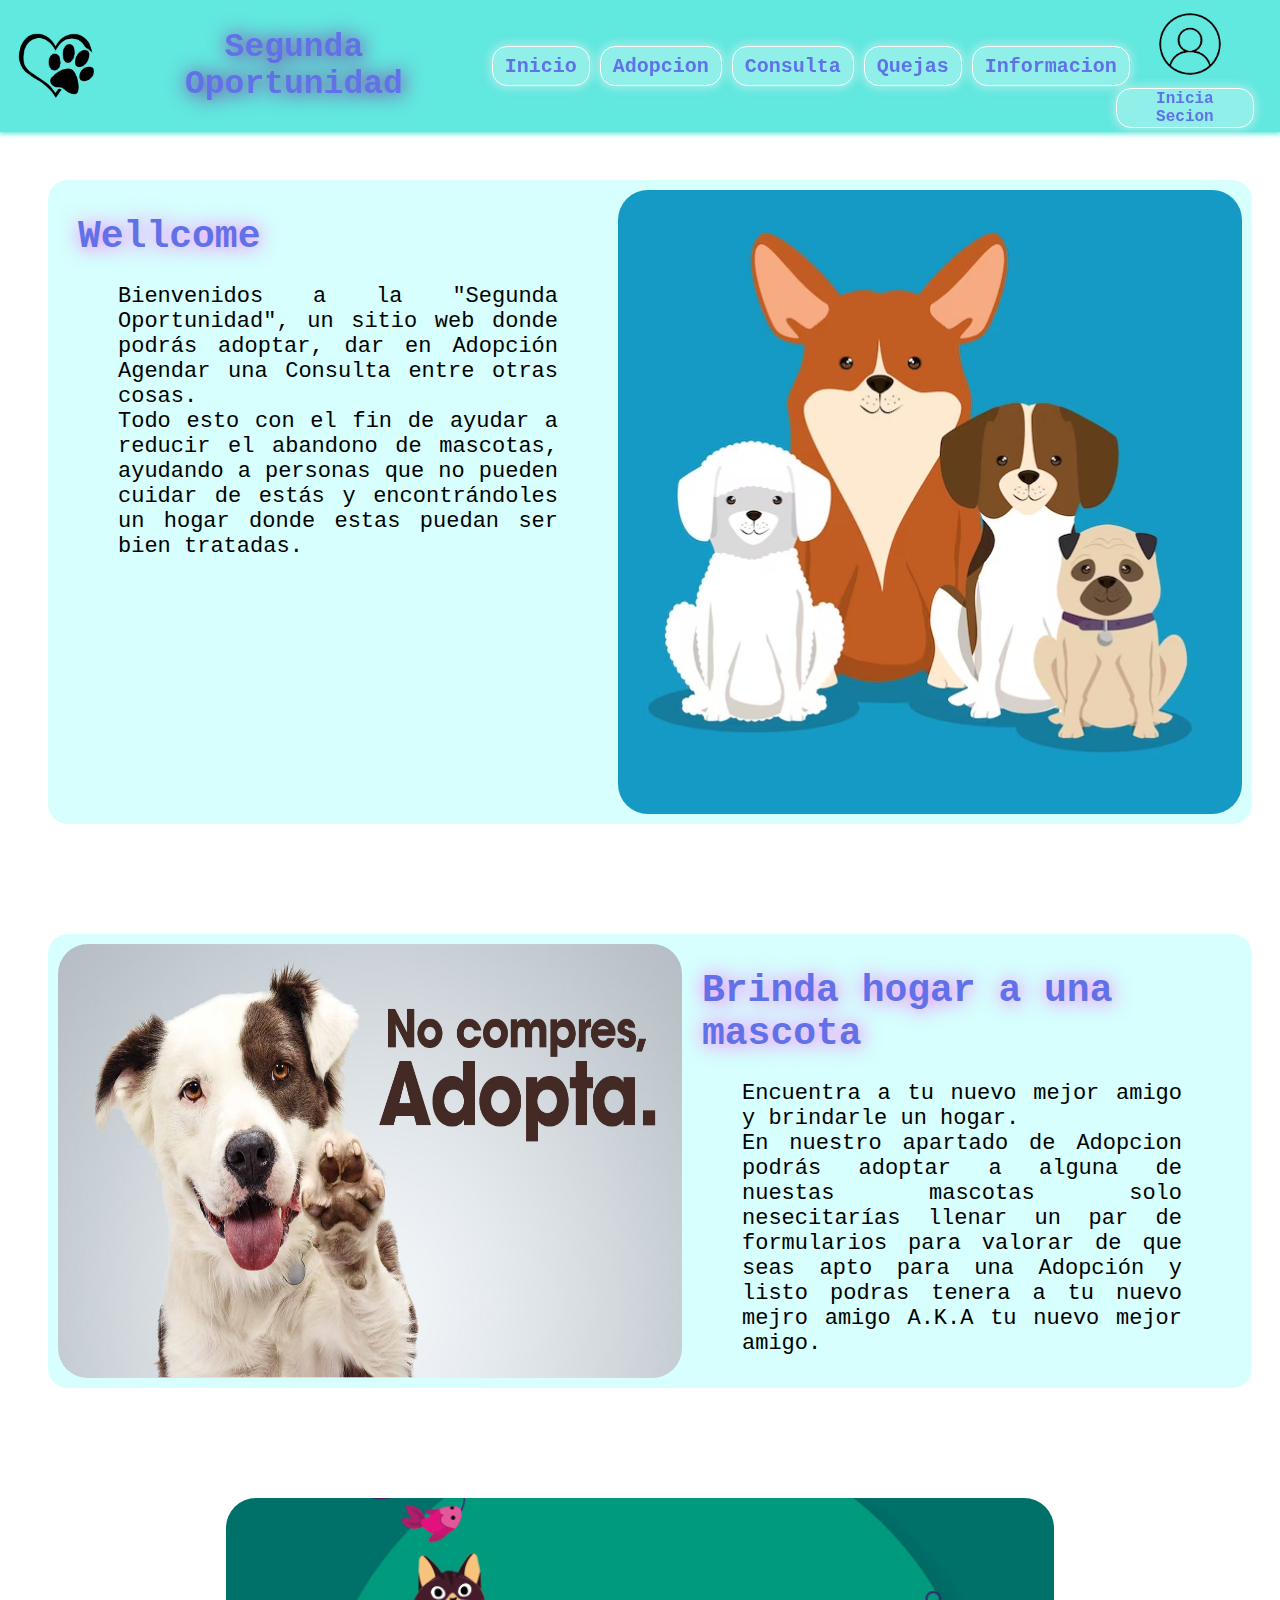
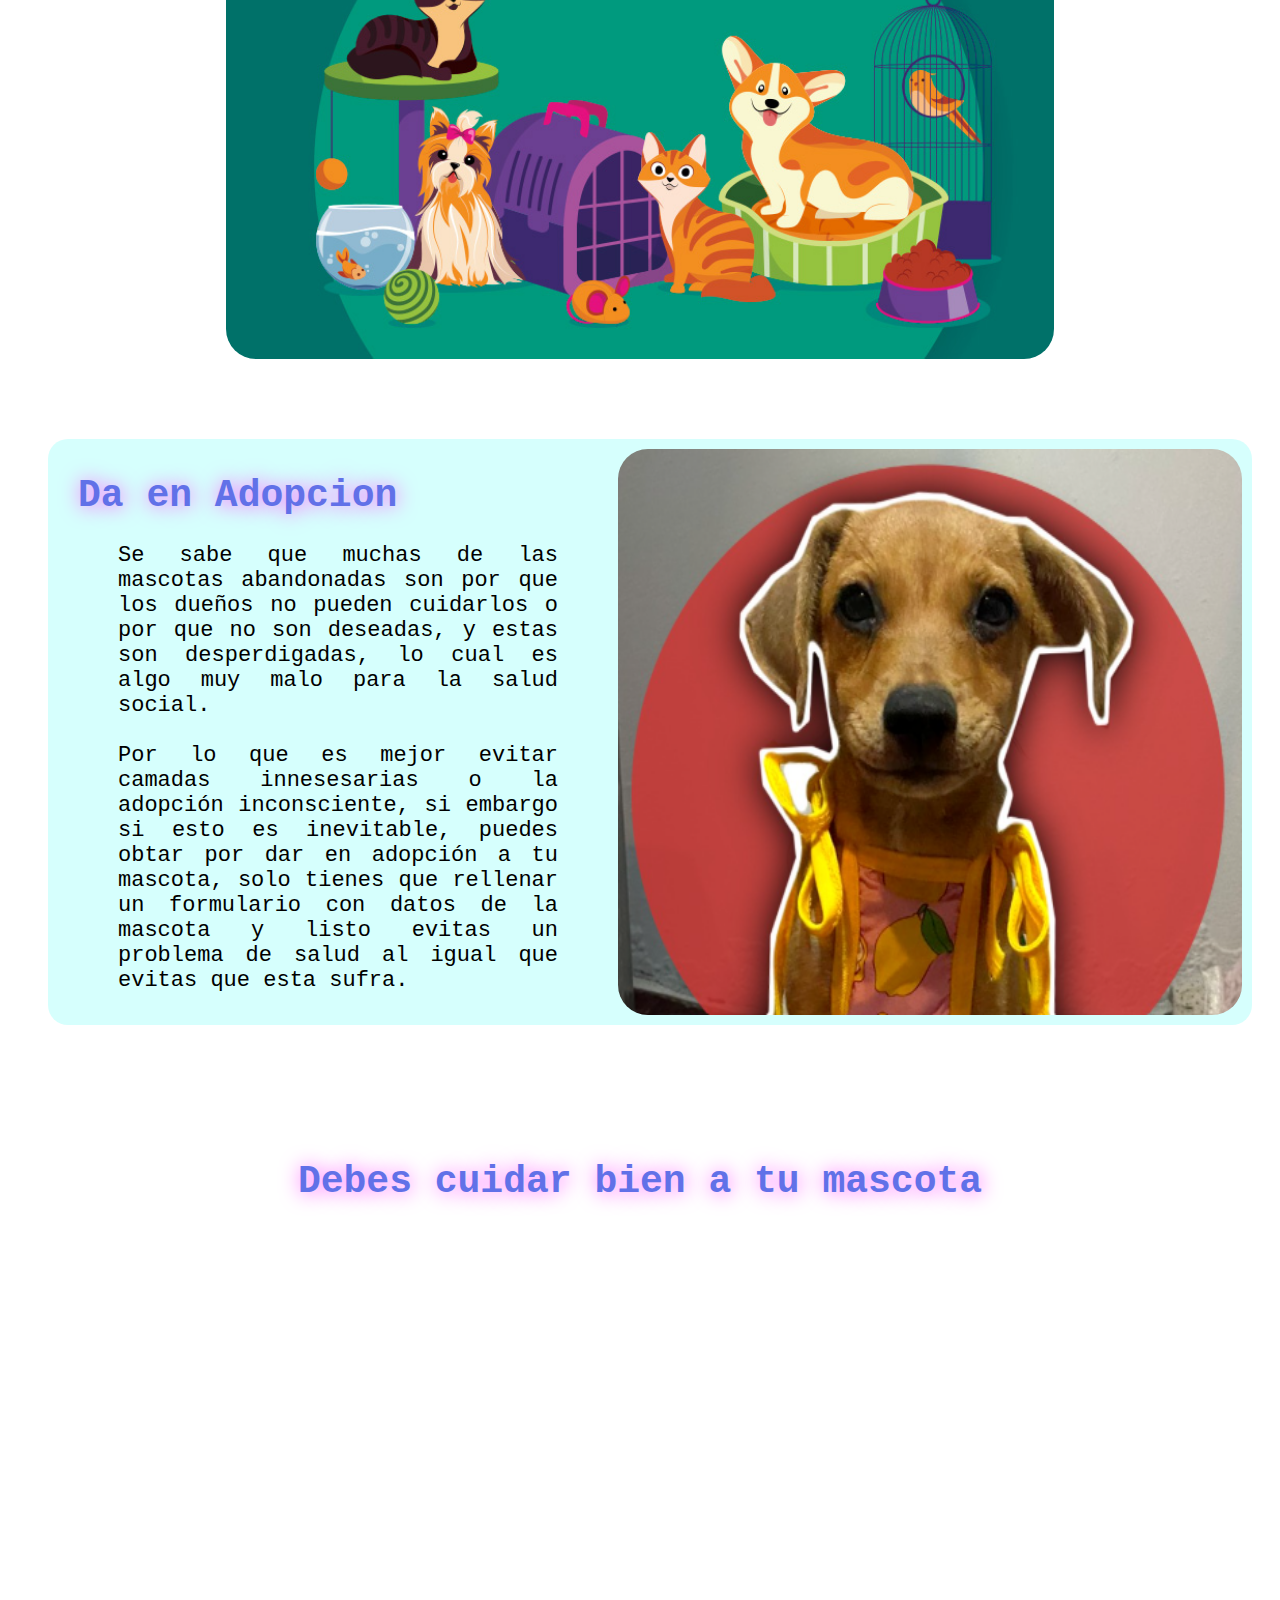
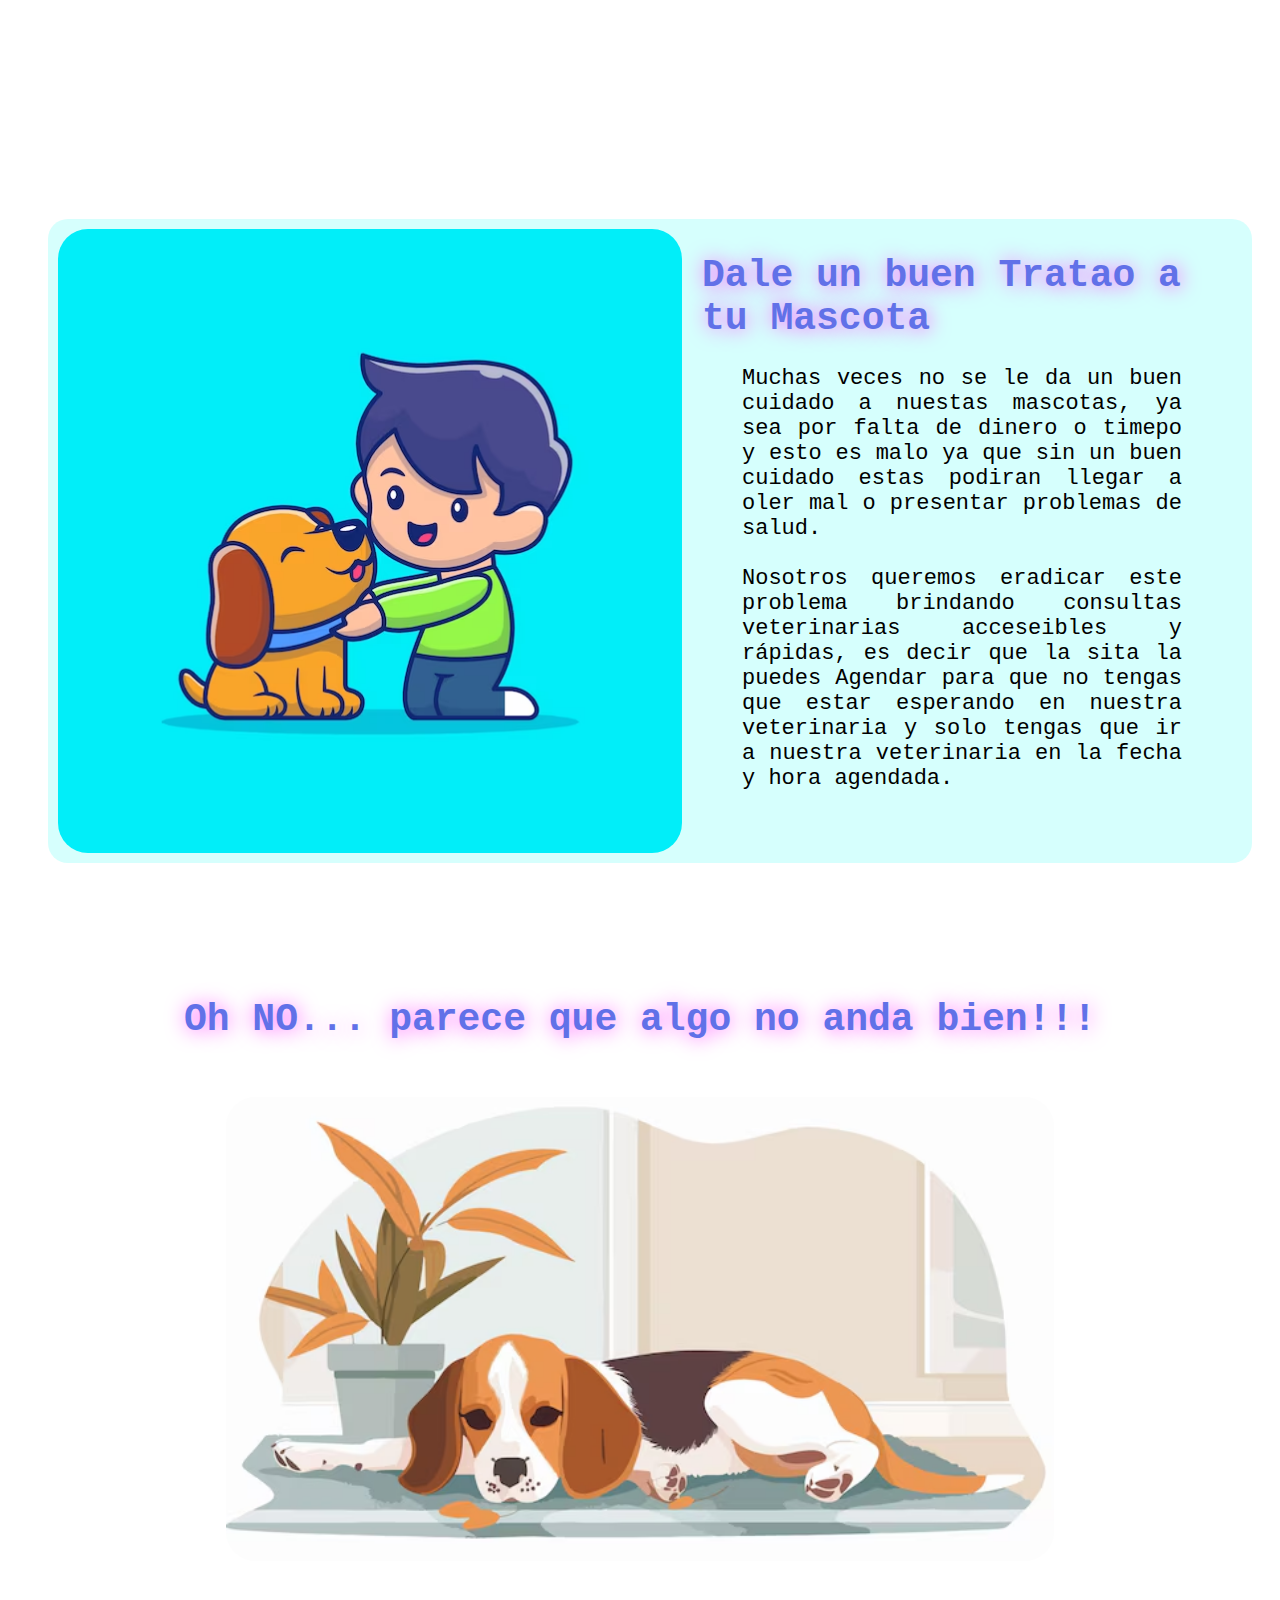
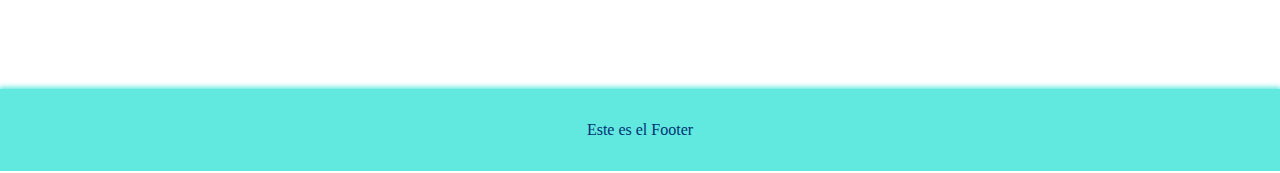
<file: index.html>
<!DOCTYPE html>
<html lang="es">
<head>
    <meta charset="UTF-8">
    <meta name="viewport" content="width=device-width, initial-scale=1.0">
    <title>Segunda Oportunidad</title>
    <link rel="shortcut icon" href="multimedia/iconh.png" type="image/x-icon">
    <link rel="stylesheet" href="Styles/style.css">
</head>
<body>
    <header class="header">
        <div class="logoDiv">
            <img src="multimedia/iconh.png" alt="Logo de la página" >
            <div class="titleHeader">
                <h1>Segunda Oportunidad</h1>
            </div>
        </div>
        <div class="navegacion">
            <button onclick="window.location.href='https://duxxki.github.io/index.html'">Inicio</button>
            <button onclick="window.location.href='https://duxxki.github.io/cDarAdopcion/Adopcion.html'">Adopcion</button>
            <button onclick="window.location.href='https://duxxki.github.io/cConVeterinaria/registro2-1.html'">Consulta</button>
            <button onclick="window.location.href='https://duxxki.github.io/cDenuncias/denuncia.html'">Quejas</button>
            <button onclick="window.location.href='https://duxxki.github.io/cInformacion/info.html'">Informacion</button>
        </div>
        <div class="userDiv">
            <img src="multimedia/user.png" alt="icon user">
            <div id="perfil"></div>
        </div>
    </header>

    <main class="main">
        <div class="infoDiv">
            <div class="textoDiv">
                <h1>Wellcome</h1>
                <blockquote>
                    Bienvenidos a la <samp>"Segunda Oportunidad",</samp> un sitio web donde podrás <samp>adoptar</samp>, <samp>dar en Adopción</samp> 
                    <samp>Agendar una Consulta</samp> entre otras cosas. <br>
                    Todo esto con el fin de ayudar a reducir el abandono de mascotas, ayudando a personas que no pueden cuidar de estás y encontrándoles 
                    un hogar donde estas puedan ser bien tratadas.
                </blockquote>
            </div>
            <div class="imgDiv">
                <img src="multimedia/mascotas.png" alt="">
            </div>
        </div>

        <div class="separador"></div>
        
        <div class="infoDiv" onclick="window.location.href='cDarAdopcion/Adopcion.html'">
            <div class="imgDiv">
                <img src="multimedia/adop.jpg" alt="">
            </div>
            <div class="textoDiv">
                <h1>Brinda hogar a una mascota</h1>
                <blockquote>
                    Encuentra a tu nuevo mejor amigo y brindarle un hogar. <br>
                    En nuestro apartado de <samp>Adopcion</samp> podrás adoptar a alguna de nuestas mascotas 
                    solo nesecitarías llenar un par de formularios para valorar de que seas apto para una Adopción
                    y listo podras tenera a tu nuevo mejro amigo A.K.A tu nuevo mejor amigo.
                </blockquote>
            </div>
        </div>

        <div class="separador"></div>

        <div class="imgSepContainer">
            <img src="multimedia/pets.jpg" alt="Ejemplo" class="imagen">
            <div class="textoIMG">¡Todos nos meresemos un hogar!</div>
        </div>

        <div class="separador"></div>

        <div class="infoDiv" onclick="window.location.href='cDarAdopcion/Adopcion.html'">
            <div class="textoDiv">
                <h1>Da en Adopcion</h1>
                <blockquote>
                    Se sabe que muchas de las mascotas abandonadas son por que los dueños no pueden cuidarlos o por que no son 
                    deseadas, y estas son desperdigadas, lo cual es algo muy malo para la salud social.  <br><br>
                    Por lo que es mejor evitar camadas innesesarias o la adopción inconsciente, si embargo si esto es inevitable, 
                    puedes obtar por dar en adopción a tu mascota, solo tienes que rellenar un formulario con datos de la mascota 
                    y listo evitas un problema de salud al igual que evitas que esta sufra. 
                </blockquote>
            </div>
            <div class="imgDiv">
                <img src="multimedia/daEnAdopcion.png" alt="">
            </div>
        </div>

        <div class="separador"></div>

        <div class="miniTitleContainer">
            <div class="textoDiv">
                <h1>Debes cuidar bien a tu mascota</h1>
            </div>
        </div>

        <div class="imgSepContainer">
            <iframe width="854" height="480" src="https://www.youtube.com/embed/z6qn2YzE54M?si=wSpD_3OxOTUjpFF-" title="YouTube video player" frameborder="0" allow="accelerometer; autoplay; clipboard-write; encrypted-media; gyroscope; picture-in-picture; web-share" referrerpolicy="strict-origin-when-cross-origin" allowfullscreen></iframe>
        </div>

        <div class="separador"></div>   

        <div class="infoDiv">
            <div class="imgDiv">
                <img src="multimedia/cuidar.png" alt="">
            </div>
            <div class="textoDiv" onclick="window.location.href='cConVeterinaria/consulta.html'">
                <h1>Dale un buen Tratao a tu Mascota</h1>
                <blockquote>
                    Muchas veces no se le da un buen cuidado a nuestas mascotas, ya sea por falta de dinero o timepo y esto es malo 
                    ya que sin un buen cuidado estas podiran llegar a oler mal o presentar problemas de salud. <br><br>
                    Nosotros queremos eradicar este problema brindando consultas veterinarias acceseibles y rápidas, es decir que 
                    la sita la puedes <samp>Agendar</samp> para que no tengas que estar esperando en nuestra veterinaria y solo tengas que 
                    ir a nuestra veterinaria en la fecha y hora agendada.
                </blockquote>
            </div>
        </div>

        <div class="separador"></div>

        <div class="miniTitleContainer">
            <div class="textoDiv">
                <h1>Oh NO... parece que algo no anda bien!!!</h1>
            </div>
        </div>

        <div class="imgSepContainer" onclick="window.location.href='cDenuncias/denuncia.html'">
            <img src="multimedia/dis.png" alt="" class="imagen">
            <div class="textoIMG">Si tienes alguna queja <br> con nuestro sitio web. <br>Preciona la imagen</div>
        </div>

        <div class="separador"></div> 
        
    </main>

    <footer class="footer">
        <p>Este es el Footer</p>
    </footer>
    <script src="VrfLogin.js"></script>
</body>
</html>
</file>
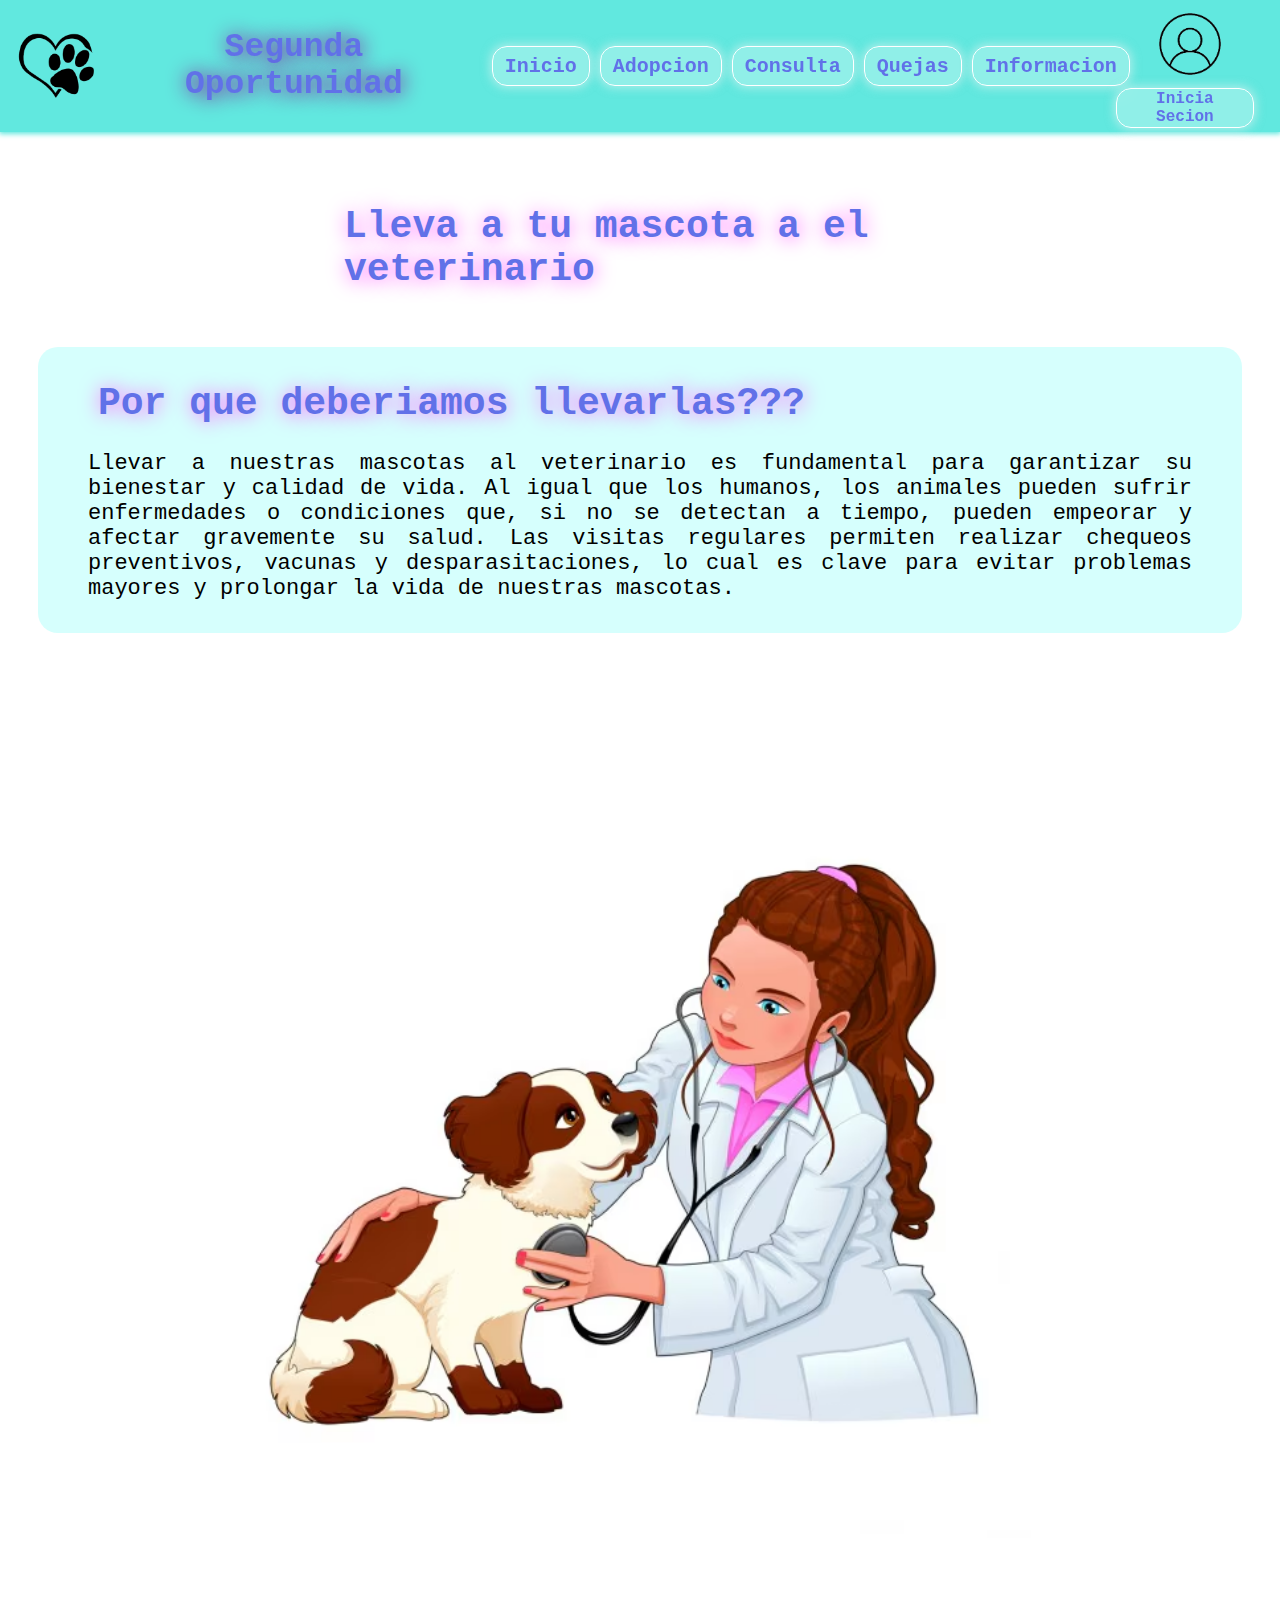
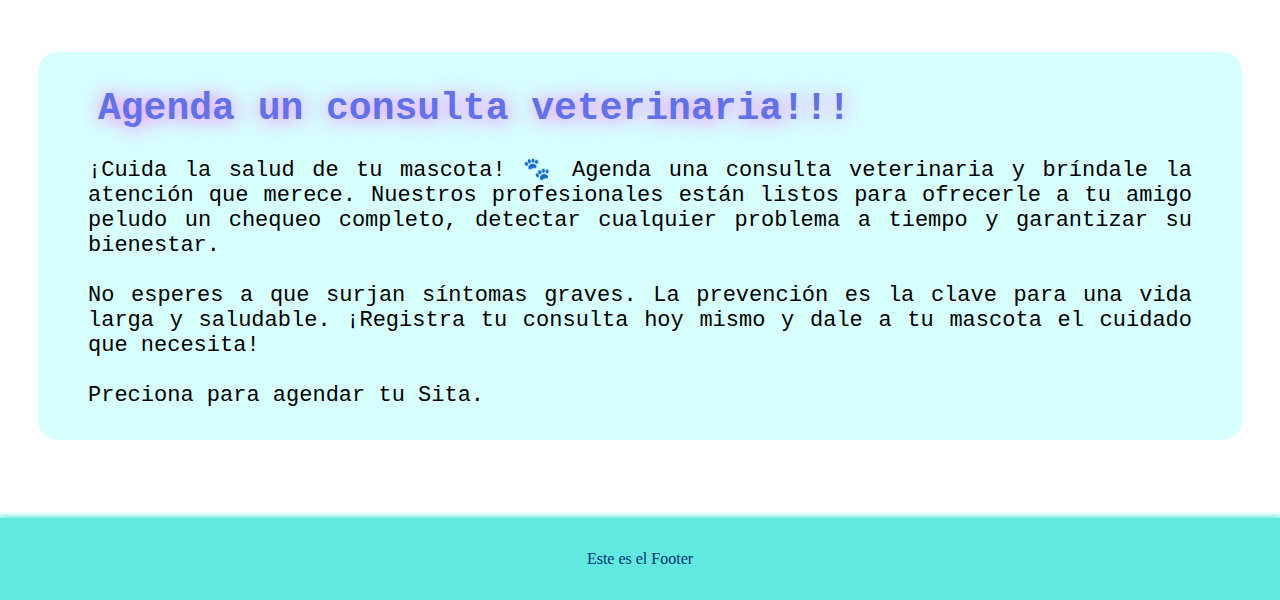
<file: cConVeterinaria/consulta.html>
<!DOCTYPE html>
<html lang="es">
<head>
    <meta charset="UTF-8">
    <meta name="viewport" content="width=device-width, initial-scale=1.0">
    <title>Segunda Oportunidad</title>
    <link rel="shortcut icon" href="../multimedia/iconh.png" type="image/x-icon">
    <link rel="stylesheet" href="../Styles/denuncia.css">
</head>
<body>
    <header class="header">
        <div class="logoDiv">
            <img src="../multimedia/iconh.png" alt="Logo de la página" >
            <div class="titleHeader">
                <h1>Segunda Oportunidad</h1>
            </div>
        </div>
        <div class="navegacion">
            <button onclick="window.location.href='../index.html'">Inicio</button>
            <button onclick="window.location.href='../cDarAdopcion/Adopcion.html'">Adopcion</button>
            <button onclick="window.location.href='../cConVeterinaria/registro2-1.html'">Consulta</button>
            <button onclick="window.location.href='denuncia.html'">Quejas</button>
            <button onclick="window.location.href='../cInformacion/info.html'">Informacion</button>
        </div>
        <div class="userDiv">
            <img src="../multimedia/user.png" alt="icon user">
            <div id="perfil"></div>
        </div>
    </header>

    <main class="main">
		<div class="miniTitleContainer">
            <div class="textoDiv">
                <h1>Lleva a tu mascota a el veterinario</h1>
            </div>
        </div>
		<div class="infoDiv-txt">
            <div class="textoDiv-txt">
                <h1>Por que deberiamos llevarlas???</h1>
                <blockquote>
                    Llevar a nuestras mascotas al veterinario es fundamental para 
                    garantizar su bienestar y calidad de vida. Al igual que los 
                    humanos, los animales pueden sufrir enfermedades o condiciones 
                    que, si no se detectan a tiempo, pueden empeorar y afectar gravemente 
                    su salud. Las visitas regulares permiten realizar chequeos preventivos, 
                    vacunas y desparasitaciones, lo cual es clave para evitar problemas 
                    mayores y prolongar la vida de nuestras mascotas.
                </blockquote>
            </div>
        </div>
        <div class="separador"></div> 
        <div class="imgSepContainer" onclick="">
            <img src="../multimedia/veterinario.png" alt="" class="imagen">
            <div class="textoIMG">Cuida a tu mascota <br> Llevala a el veterinario</div>
        </div>
        <div class="separador"></div> 
        <div class="infoDiv-txt">
            <div class="textoDiv-txt" onclick="window.location.href='https://duxxki.github.io/cDenuncias/denNormal.html'">
                <h1>Agenda un consulta veterinaria!!!</h1>
                <blockquote>
                    ¡Cuida la salud de tu mascota! 🐾 Agenda una consulta veterinaria y bríndale la atención que merece. 
                    Nuestros profesionales están listos para ofrecerle a tu amigo peludo un chequeo completo, detectar 
                    cualquier problema a tiempo y garantizar su bienestar.
                    <br><br>
                    No esperes a que surjan síntomas graves. La prevención es la clave para una vida larga y saludable. 
                    ¡Registra tu consulta hoy mismo y dale a tu mascota el cuidado que necesita!
                    <br><br>
                    Preciona para agendar tu Sita.
                </blockquote>
            </div>
        </div>
    </main>

    <footer class="footer">
        <p>Este es el Footer</p>
    </footer>
    <script src="../VrfLogin.js"></script>
</body>
</html>
</file>
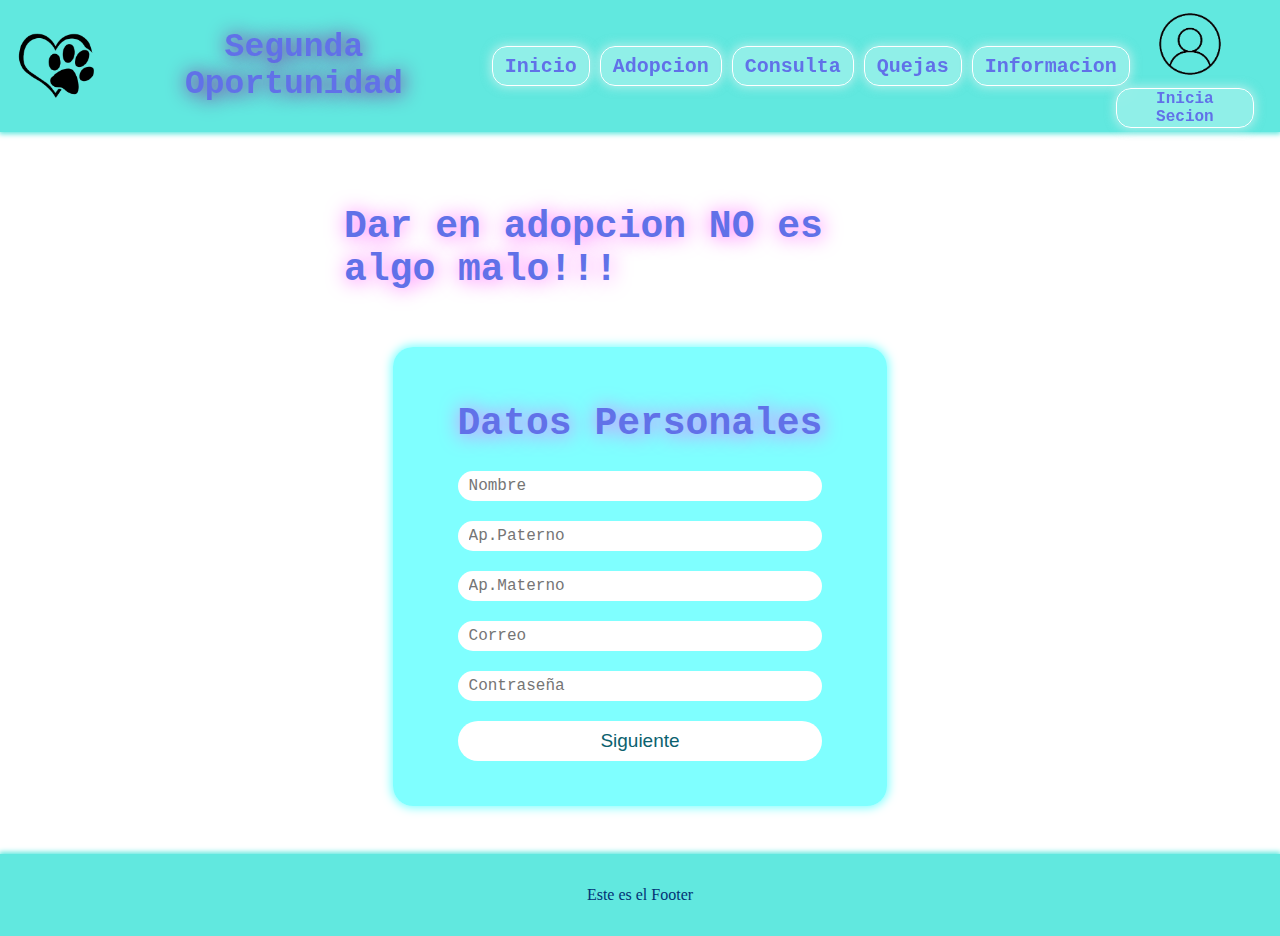
<file: cConVeterinaria/registro2-1.html>
<!DOCTYPE html>
<html lang="es">
<head>
    <meta charset="UTF-8">
    <meta name="viewport" content="width=device-width, initial-scale=1.0">
    <title>Segunda Oportunidad</title>
    <link rel="shortcut icon" href="../multimedia/iconh.png" type="image/x-icon">
    <link rel="stylesheet" href="../Styles/consultas.css">
</head>
<body>
    <header class="header">
        <div class="logoDiv">
            <img src="../multimedia/iconh.png" alt="Logo de la página" >
            <div class="titleHeader">
                <h1>Segunda Oportunidad</h1>
            </div>
        </div>
        <div class="navegacion">
            <button onclick="window.location.href='../index.html'">Inicio</button>
            <button onclick="window.location.href='../cDarAdopcion/Adopcion.html'">Adopcion</button>
            <button onclick="window.location.href='../cConVeterinaria/registro2-1.html'">Consulta</button>
            <button onclick="window.location.href='../cDenuncias/denuncia.html'">Quejas</button>
            <button onclick="window.location.href='../cInformacion/info.html'">Informacion</button>
        </div>
        <div class="userDiv">
            <img src="../multimedia/user.png" alt="icon user">
            <div id="perfil"></div>
        </div>
    </header>

    <main class="main">
        <div class="miniTitleContainer">
            <div class="textoDiv">
                <h1>Dar en adopcion NO es algo malo!!!</h1>
            </div>
        </div>
        <div class="formContainer">
            <form action="" method="post" class="formDenuncia">
                <div class="titleFrom">
                    <h1>Datos Personales</h1>
                </div>
                <div class="divInputs">
                    <input type="text" placeholder="Nombre" name="nombretx">
                </div>
    
                <div class="divInputs">
                    <input type="text" placeholder="Ap.Paterno" name="appattx">
                </div>
    
                <div class="divInputs">
                    <input type="text" placeholder="Ap.Materno" name="apmattx">
                </div>
                
                <div class="divInputs">
                    <input type="text" placeholder="Correo" name="apmattx">
                </div>
    
                <div class="divInputs">
                    <input type="text" placeholder="Contraseña" name="apmattx">
                </div>
                
                <div class="buttoContainer">
                    <button type="button" class="boton" id="mostrarFormulario">Siguiente</button>
                </div>
            </form>
        </div>
        <div class="formContainer" id="formularioDiv">
            <form action="" method="post" class="formDenuncia">
                <div class="titleFrom">
                    <h1>Cuentanos tu problema</h1>
                </div>
                <div class="divInputs">
                    <input type="text" name="nomAnimal" placeholder="Nombre del Animal" maxlength="300">
                </div>
    
                <div class="divInputs">
                    <input type="text" name="raza" placeholder="Raza" maxlength="300">
                </div>
    
                <div class="divInputs-nums">
                    <label for="">Fecha de nacimiento estimada: </label><br>
                    <input type="date" name="eddEstimada" id="fech">
                </div>
    
                <div class="divInputs">
                    <input type="text" name="Peso" placeholder="Peso aproximado" maxlength="300">
                </div>             
    
                <div class="divInputs">
                    <input type="text" name="condicion" placeholder="Cuéntanos sobre su condicion" id="desProblema">
                </div>
    
                <div class="divInputs">
                    <input type="text" name="enfermedades" placeholder="Tiene enfermedades? si es asi, Cuentanos sobre ellas." id="desProblema">
                </div>
    
                <div class="divInputs">
                    <input type="text" name="cuidados" placeholder="Requiere cuidados? si es asi, Cuentanos sobre ellos." id="desProblema">
                </div>

                <div class="divInputs">
                    <input type="text" name="motivo" placeholder="Describenos el problema" id="desProblema">
                </div>

                <div class="buttoContainer">
                    <button type="submit" class="boton">Enviar</button>
                </div>
            </form>
        </div>
    </main>

    
    <footer class="footer">
        <p>Este es el Footer</p>
    </footer>
    <script src="../VrfLogin.js"></script>
    <script src="javaScript/mostrar.js"></script>
</body>
</html>
</file>
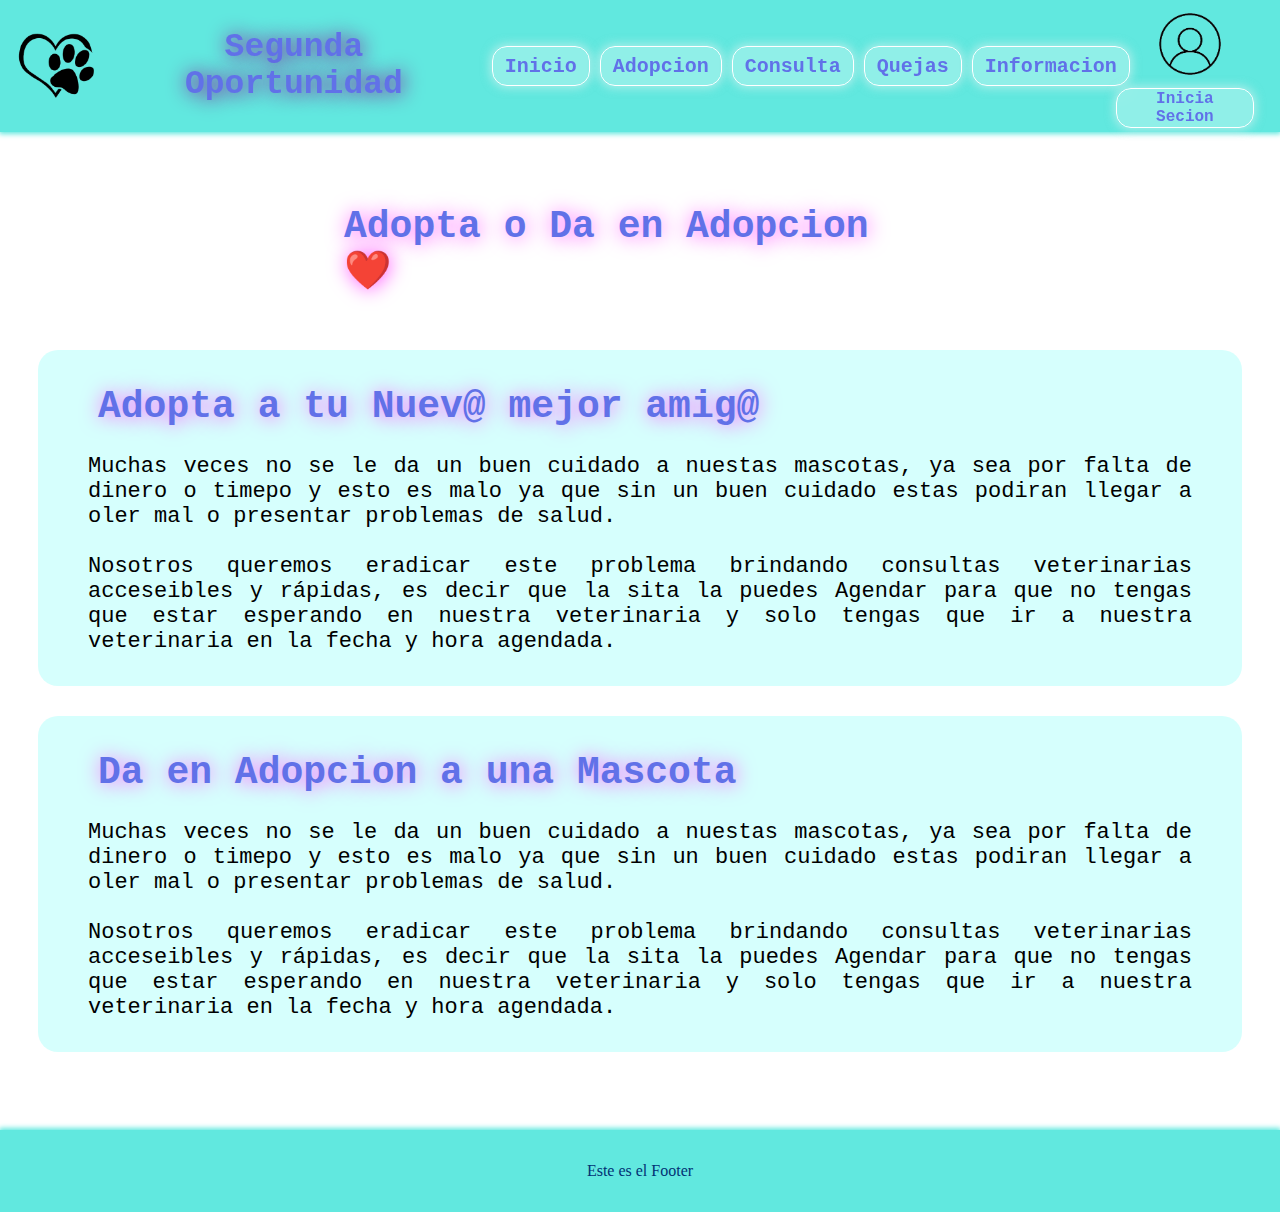
<file: cDarAdopcion/Adopcion.html>
<!DOCTYPE html>
<html lang="es">
<head>
    <meta charset="UTF-8">
    <meta name="viewport" content="width=device-width, initial-scale=1.0">
    <title>Segunda Oportunidad</title>
    <link rel="stylesheet" href="../Styles/adopcion.css">
    <link rel="shortcut icon" href="..\multimedia\iconh.png" type="image/x-icon">
</head>
<body>
    <header class="header">
        <div class="logoDiv">
            <img src="..\multimedia\iconh.png" alt="Logo de la página" >
            <div class="titleHeader">
                <h1>Segunda Oportunidad</h1>
            </div>
        </div>
        <div class="navegacion">
            <button onclick="window.location.href='../index.html'">Inicio</button>
            <button onclick="window.location.href='Adopcion.html'">Adopcion</button>
            <button onclick="window.location.href='../cConVeterinaria/registro2-1.html'">Consulta</button>
            <button onclick="window.location.href='../cDenuncias/denuncia.html'">Quejas</button>
            <button onclick="window.location.href='../cInformacion/info.html'">Informacion</button>
        </div>
        <div class="userDiv">
            <img src="../multimedia/user.png" alt="icon user">
            <div id="perfil"></div>
        </div>
    </header>

    <main class="main">
		<div class="miniTitleContainer">
            <div class="textoDiv">
                <h1>Adopta o Da en Adopcion ❤️</h1>
            </div>
        </div>
		<div class="infoDiv-txt">
            <div class="textoDiv-txt" onclick="window.location.href='https://duxxki.github.io/cConVeterinaria/registro2-1.html'">
                <h1>Adopta a tu Nuev@ mejor amig@</h1>
                <blockquote>
                    Muchas veces no se le da un buen cuidado a nuestas mascotas, ya sea por falta de dinero o timepo y esto es malo 
                    ya que sin un buen cuidado estas podiran llegar a oler mal o presentar problemas de salud. <br><br>
                    Nosotros queremos eradicar este problema brindando consultas veterinarias acceseibles y rápidas, es decir que 
                    la sita la puedes <samp>Agendar</samp> para que no tengas que estar esperando en nuestra veterinaria y solo tengas que 
                    ir a nuestra veterinaria en la fecha y hora agendada.
                </blockquote>
            </div>
        </div>
		<div class="infoDiv-txt">
            <div class="textoDiv-txt" onclick="window.location.href='https://duxxki.github.io/cDarAdopcion/fromDAdp.html'">
                <h1>Da en Adopcion a una Mascota</h1>
                <blockquote>
                    Muchas veces no se le da un buen cuidado a nuestas mascotas, ya sea por falta de dinero o timepo y esto es malo 
                    ya que sin un buen cuidado estas podiran llegar a oler mal o presentar problemas de salud. <br><br>
                    Nosotros queremos eradicar este problema brindando consultas veterinarias acceseibles y rápidas, es decir que 
                    la sita la puedes <samp>Agendar</samp> para que no tengas que estar esperando en nuestra veterinaria y solo tengas que 
                    ir a nuestra veterinaria en la fecha y hora agendada.
                </blockquote>
            </div>
        </div>
    </main>

    <footer class="footer">
        <p>Este es el Footer</p>
    </footer>
	<script src="../VrfLogin.js"></script>
</body>
</html>
</file>
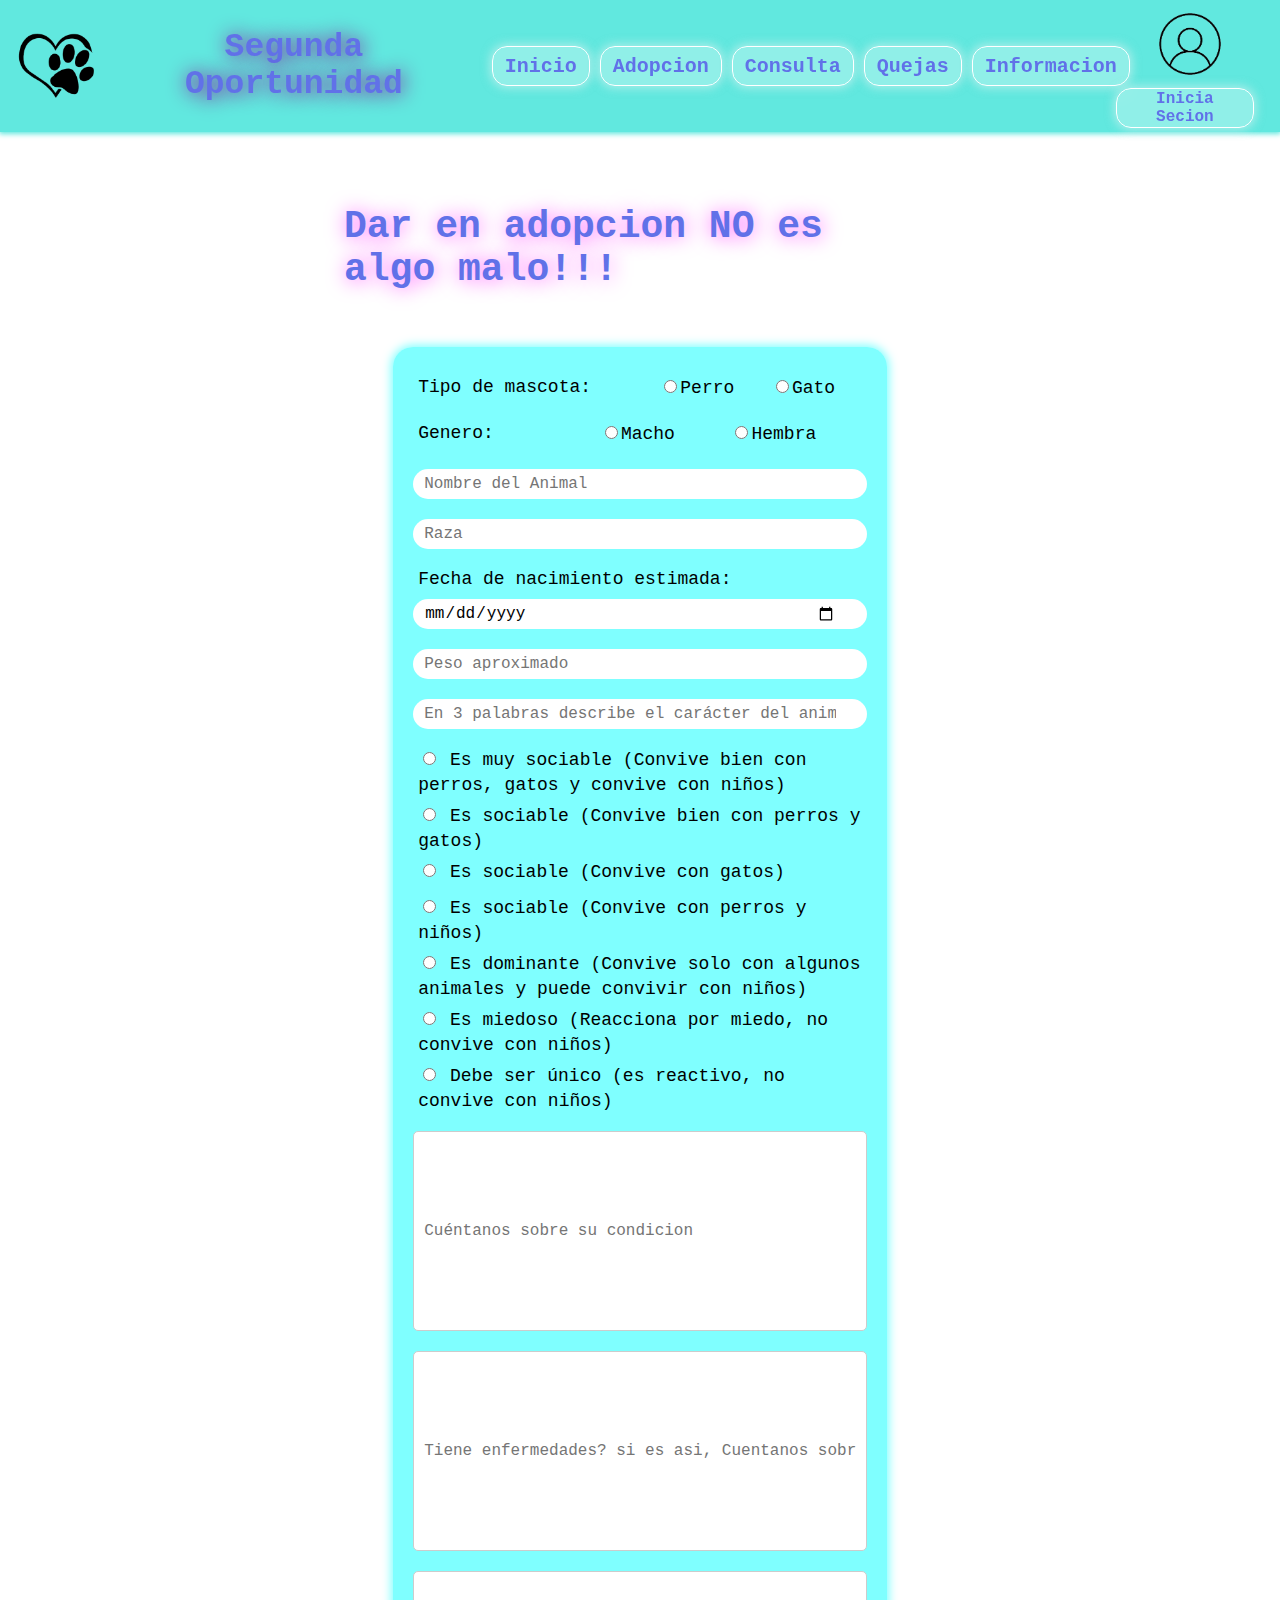
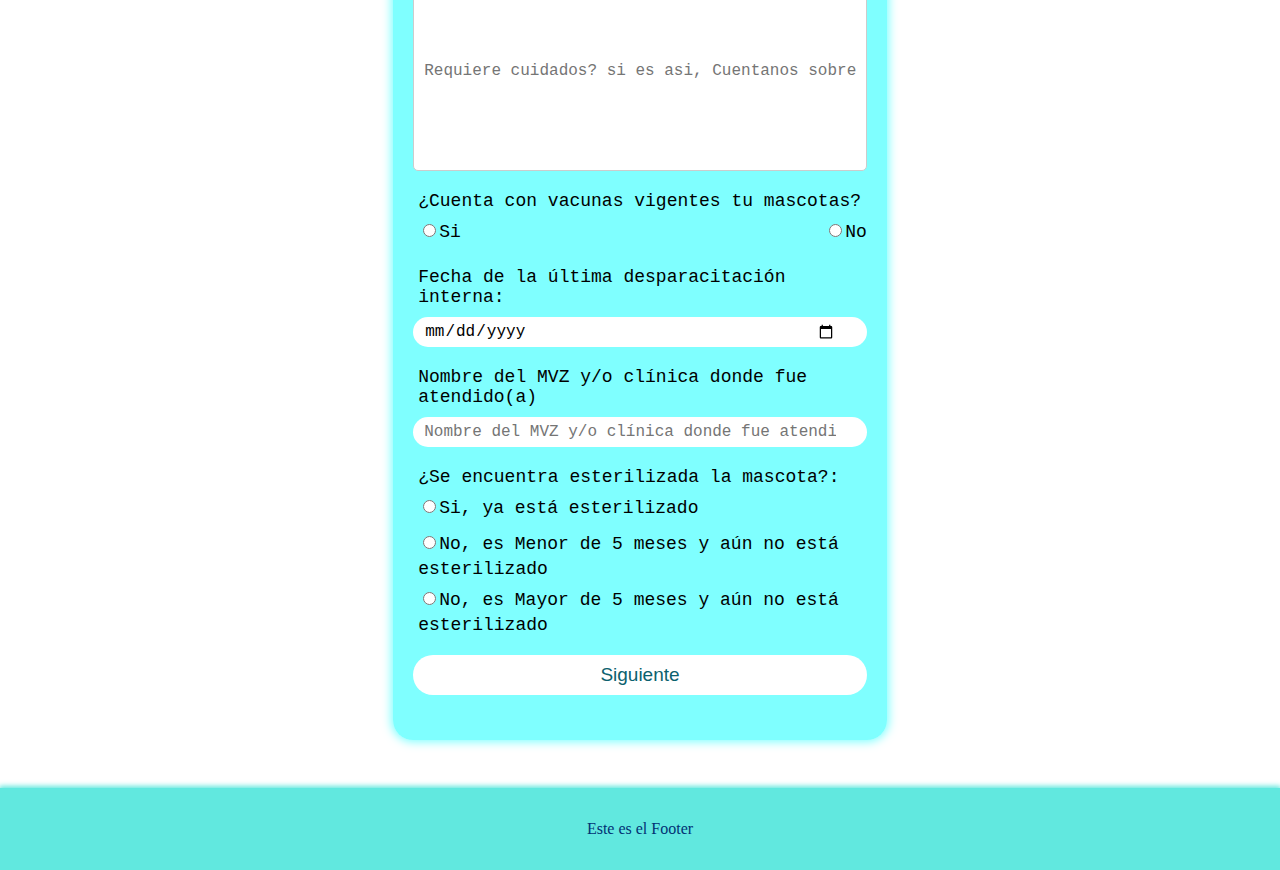
<file: cDarAdopcion/fromDAdp.html>
<!DOCTYPE html>
<html lang="es">
<head>
    <meta charset="UTF-8">
    <meta name="viewport" content="width=device-width, initial-scale=1.0">
    <title>Segunda Oportunidad</title>
    <link rel="stylesheet" href="../Styles/adopcion.css">
    <link rel="stylesheet" href="../Styles/fromAD.css">
    <link rel="shortcut icon" href="..\multimedia\iconh.png" type="image/x-icon">
</head>
<body>
    <header class="header">
        <div class="logoDiv">
            <img src="..\multimedia\iconh.png" alt="Logo de la página" >
            <div class="titleHeader">
                <h1>Segunda Oportunidad</h1>
            </div>
        </div>
        <div class="navegacion">
            <button onclick="window.location.href='../index.html'">Inicio</button>
            <button onclick="window.location.href='Adopcion.html'">Adopcion</button>
            <button onclick="window.location.href='../cConVeterinaria/registro2-1.html'">Consulta</button>
            <button onclick="window.location.href='../cDenuncias/denuncia.html'">Quejas</button>
            <button onclick="window.location.href='../cInformacion/info.html'">Informacion</button>
        </div>
        <div class="userDiv">
            <img src="../multimedia/user.png" alt="icon user">
            <div id="perfil"></div>
        </div>
    </header>

    <main class="main">
		<div class="miniTitleContainer">
            <div class="textoDiv">
                <h1>Dar en adopcion NO es algo malo!!!</h1>
            </div>
        </div>
        <div class="formContainer">
            <form action="" method="post" class="formDenuncia">
                <div class="divInputs-nums">
                    <label for="">Tipo de mascota:</label> <br>
                    <label for=""><input type="radio" name="Especie" placeholder="Especie" value="P">Perro</label>
				    <label for=""><input type="radio" name="Especie" placeholder="Especie" value="G">Gato</label>
                    <br>
                </div>

                <div class="divInputs-nums">
                    <label for="">Genero: </label><br>
                    <label for=""><input type="radio" name="Genero" placeholder="Genero" value="G">Macho</label>
				    <label for=""><input type="radio" name="Genero" placeholder="Genero" value="G">Hembra</label>
                    <br>
                </div>

                <div class="divInputs">
                    <input type="text" name="nomAnimal" placeholder="Nombre del Animal" maxlength="300">
                </div>

                <div class="divInputs">
                    <input type="text" name="raza" placeholder="Raza" maxlength="300">
                </div>

                <div class="divInputs-nums">
                    <label for="">Fecha de nacimiento estimada: </label><br>
                    <input type="date" name="eddEstimada" id="fech">
                </div>

                <div class="divInputs">
                    <input type="text" name="Peso" placeholder="Peso aproximado" maxlength="300">
                </div>

                <div class="divInputs">
                    <input type="text" name="En 3 palabras describe el carácter del animal" placeholder="En 3 palabras describe el carácter del animal" maxlength="300">
                </div>
                <div class="divInputs-nums">
                    <label><input type="radio" name="socializacion" value="muySociable"> Es muy sociable (Convive bien con perros, gatos y convive con niños)</label>
                    <label><input type="radio" name="socializacion" value="sociablePerrosGatos"> Es sociable (Convive bien con perros y gatos)</label>
                    <label><input type="radio" name="socializacion" value="sociableGatos"> Es sociable (Convive con gatos)</label>
                    <label><input type="radio" name="socializacion" value="sociablePerrosNinos"> Es sociable (Convive con perros y niños)</label>
                    <label><input type="radio" name="socializacion" value="dominante"> Es dominante (Convive solo con algunos animales y puede convivir con niños)</label>
                    <label><input type="radio" name="socializacion" value="miedoso"> Es miedoso (Reacciona por miedo, no convive con niños)</label>
                    <label><input type="radio" name="socializacion" value="unico"> Debe ser único (es reactivo, no convive con niños)</label>
                </div>               

                <div class="divInputs">
                    <input type="text" name="condicion" placeholder="Cuéntanos sobre su condicion" id="desProblema">
                </div>

                <div class="divInputs">
                    <input type="text" name="enfermedades" placeholder="Tiene enfermedades? si es asi, Cuentanos sobre ellas." id="desProblema">
                </div>

                <div class="divInputs">
                    <input type="text" name="cuidados" placeholder="Requiere cuidados? si es asi, Cuentanos sobre ellos." id="desProblema">
                </div>

                <div class="divInputs-nums">
                    <label>¿Cuenta con vacunas vigentes tu mascotas?</label>
                    <label><input type="radio" name="Vigencia" placeholder="Vigencia">Si</label>
                    <label><input type="radio" name="Vigencia" placeholder="Vigencia">No</label>
                </div>
                
                <div class="divInputs-nums">
                    <label>Fecha de la última desparacitación interna: </label>
                    <input type="date" name="Fch-l-vacuna" id="fech">
                </div>
                <div class="divInputs-nums">
                    <label>Nombre del MVZ y/o clínica donde fue atendido(a)</label>
                    <input type="text" name="Nombre del MVZ y/o clínica donde fue atendido(a)" placeholder="Nombre del MVZ y/o clínica donde fue atendido(a)" maxlength="300" id="fech">
                </div>

                <div class="divInputs-nums">
                    <label>¿Se encuentra esterilizada la mascota?: </label><br>
                    <label><input type="radio" name="Se encuentra esterilizada la mascota" placeholder="Se encuentra esterilizada la mascota">Si, ya está esterilizado</label>
                    <label><input type="radio" name="Se encuentra esterilizada la mascota" placeholder="Se encuentra esterilizada la mascota">No, es Menor de 5 meses y aún no está esterilizado</label>
                    <label><input type="radio" name="Se encuentra esterilizada la mascota" placeholder="Se encuentra esterilizada la mascota">No, es Mayor de 5 meses y aún no está esterilizado</label>
                </div>
                <div class="buttoContainer">
                    <button type="button" class="boton" id="mostrarFormulario">Siguiente</button>
                </div>
            </form>
        </div>
        <div class="formContainer" id="formularioDiv">
            <form action="" method="post" class="formDenuncia">
                <div class="titleFrom">
                    <h1>Datos Personales</h1>
                </div>
                <div class="divInputs">
                    <input type="text" placeholder="Nombre" name="nombretx">
                </div>

                <div class="divInputs">
                    <input type="text" placeholder="Ap.Paterno" name="appattx">
                </div>

                <div class="divInputs">
                    <input type="text" placeholder="Ap.Materno" name="apmattx">
                </div>
                
                <div class="divInputs">
                    <input type="text" placeholder="Correo" name="apmattx">
                </div>

                <div class="divInputs">
                    <input type="text" placeholder="Contraseña" name="apmattx">
                </div>
                
                <div class="buttoContainer">
                    <button type="submit" class="boton">Enviar</button>
                </div>
            </form>
        </div>
    </main>

    <footer class="footer">
        <p>Este es el Footer</p>
    </footer>
	<script src="../VrfLogin.js"></script>
    <script src="javaScrips/infoPer.js"></script>
</body>
</html>
</file>
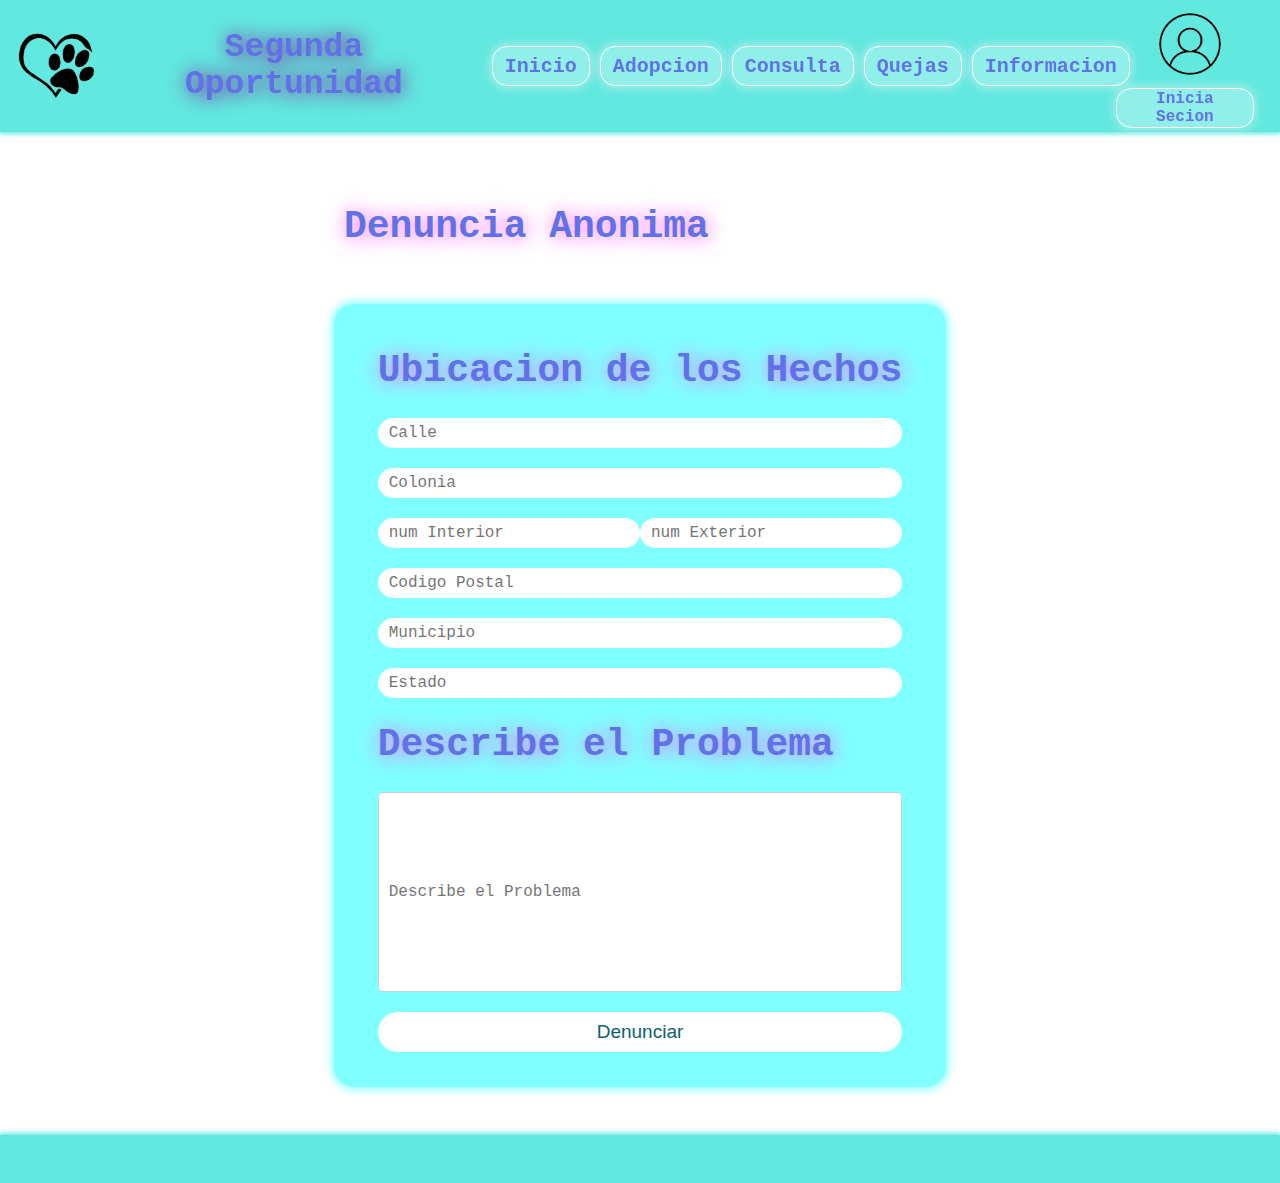
<file: cDenuncias/denAnonima.html>
<!DOCTYPE html>
<html lang="es">
<head>
    <meta charset="UTF-8">
    <meta name="viewport" content="width=device-width, initial-scale=1.0">
    <title>Segunda Oportunidad</title>
    <link rel="shortcut icon" href="../multimedia/iconh.png" type="image/x-icon">
    <link rel="stylesheet" href="../Styles/denuncia.css">
    <link rel="stylesheet" href="../Styles/denAoN.css">
</head>
<body>
    <header class="header">
        <div class="logoDiv">
            <img src="../multimedia/iconh.png" alt="Logo de la página" >
            <div class="titleHeader">
                <h1>Segunda Oportunidad</h1>
            </div>
        </div>
        <div class="navegacion">
            <button onclick="window.location.href='../index.html'">Inicio</button>
            <button onclick="window.location.href='../cDarAdopcion/Adopcion.html'">Adopcion</button>
            <button onclick="window.location.href='../cConVeterinaria/registro2-1.html'">Consulta</button>
            <button onclick="window.location.href='denuncia.html'">Quejas</button>
            <button onclick="window.location.href='../cInformacion/info.html'">Informacion</button>
        </div>
        <div class="userDiv">
            <img src="../multimedia/user.png" alt="icon user">
            <div id="perfil"></div>
        </div>
    </header>

    <main class="main">
        <div class="miniTitleContainer">
            <div class="textoDiv">
                <h1>Denuncia Anonima</h1>
            </div>
        </div>
        <div class="formContainer">
            <form action="" method="post" class="formDenuncia">
                <div class="titleFrom">
                    <h1>Ubicacion de los Hechos</h1>
                </div>

                <div class="divInputs">
                    <input type="text" placeholder="Calle" name="calletx">
                </div>

                <div class="divInputs">
                    <input type="text" placeholder="Colonia" name="coloniatx">
                </div>
                <div class="divInputs-nums">
                    <input type="text" placeholder="num Interior" name="minicipiotx">
                    <input type="text" placeholder="num Exterior" name="minicipiotx">
                </div>

                <div class="divInputs">
                    <input type="text" placeholder="Codigo Postal" name="minicipiotx">
                </div>
                <div class="divInputs">
                    <input type="text" placeholder="Municipio" name="minicipiotx">
                </div>
                <div class="divInputs">
                    <input type="text" placeholder="Estado" name="minicipiotx">
                </div>

                <div class="titleFrom">
                    <h1>Describe el Problema</h1>
                </div>

                <div class="divInputs">
                    <input type="text" placeholder="Describe el Problema" name="calletx" id="desProblema">
                </div>

                <div class="buttoContainer">
                    <button type="submit" class="boton">Denunciar</button>
                </div>
            </form>
        </div>
    </main>

    <footer class="footer">
        <p></p>
    </footer>
    <script src="../VrfLogin.js"></script>
</body>
</html>
</file>
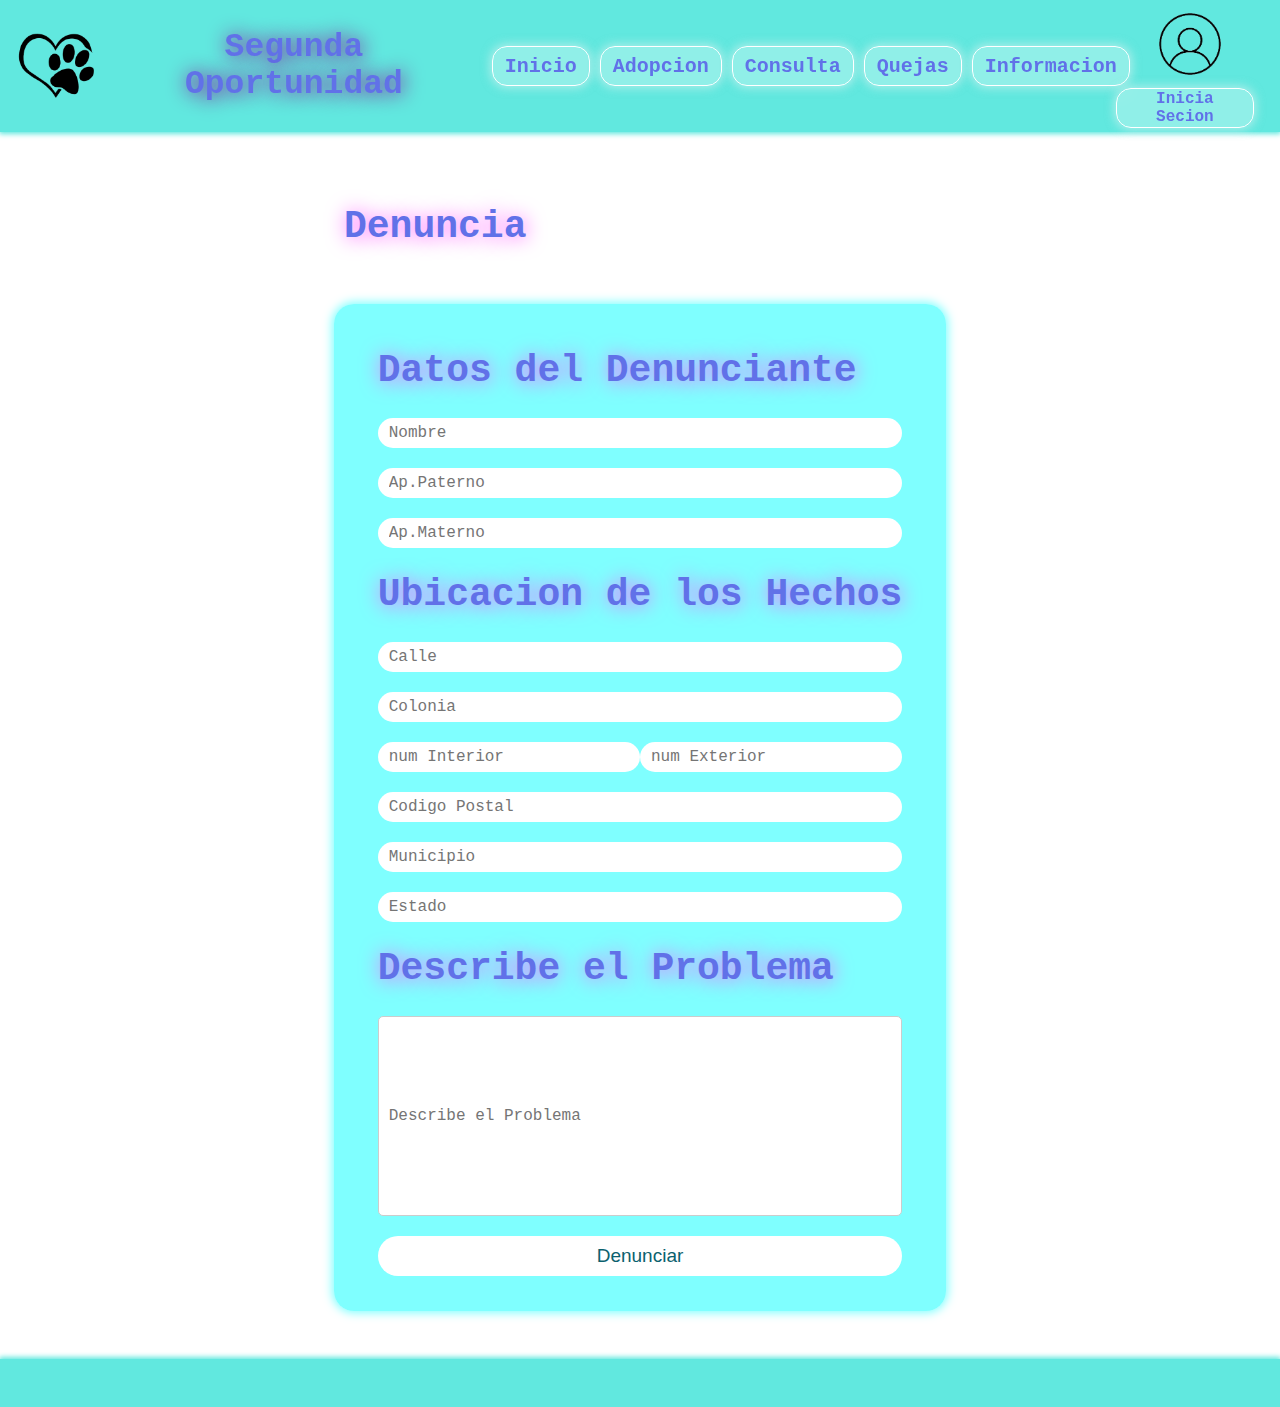
<file: cDenuncias/denNormal.html>
<!DOCTYPE html>
<html lang="es">
<head>
    <meta charset="UTF-8">
    <meta name="viewport" content="width=device-width, initial-scale=1.0">
    <title>Segunda Oportunidad</title>
    <link rel="shortcut icon" href="../multimedia/iconh.png" type="image/x-icon">
    <link rel="stylesheet" href="../Styles/denuncia.css">
    <link rel="stylesheet" href="../Styles/denAoN.css">
</head>
<body>
    <header class="header">
        <div class="logoDiv">
            <img src="../multimedia/iconh.png" alt="Logo de la página" >
            <div class="titleHeader">
                <h1>Segunda Oportunidad</h1>
            </div>
        </div>
        <div class="navegacion">
            <button onclick="window.location.href='../index.html'">Inicio</button>
            <button onclick="window.location.href='../cDarAdopcion/Adopcion.html'">Adopcion</button>
            <button onclick="window.location.href='../cConVeterinaria/registro2-1.html'">Consulta</button>
            <button onclick="window.location.href='denuncia.html'">Quejas</button>
            <button onclick="window.location.href='../cInformacion/info.html'">Informacion</button>
        </div>
        <div class="userDiv">
            <img src="../multimedia/user.png" alt="icon user">
            <div id="perfil"></div>
        </div>
    </header>

    <main class="main">
        <div class="miniTitleContainer">
            <div class="textoDiv">
                <h1>Denuncia</h1>
            </div>
        </div>
        <div class="formContainer">
            <form action="" method="post" class="formDenuncia">
                <div class="titleFrom">
                    <h1>Datos del Denunciante</h1>
                </div>
                <div class="divInputs">
                    <input type="text" placeholder="Nombre" name="nombretx">
                </div>

                <div class="divInputs">
                    <input type="text" placeholder="Ap.Paterno" name="appattx">
                </div>

                <div class="divInputs">
                    <input type="text" placeholder="Ap.Materno" name="apmattx">
                </div>
                
                <div class="titleFrom">
                    <h1>Ubicacion de los Hechos</h1>
                </div>

                <div class="divInputs">
                    <input type="text" placeholder="Calle" name="calletx">
                </div>

                <div class="divInputs">
                    <input type="text" placeholder="Colonia" name="coloniatx">
                </div>
                <div class="divInputs-nums">
                    <input type="text" placeholder="num Interior" name="minicipiotx">
                    <input type="text" placeholder="num Exterior" name="minicipiotx">
                </div>

                <div class="divInputs">
                    <input type="text" placeholder="Codigo Postal" name="minicipiotx">
                </div>
                <div class="divInputs">
                    <input type="text" placeholder="Municipio" name="minicipiotx">
                </div>
                <div class="divInputs">
                    <input type="text" placeholder="Estado" name="minicipiotx">
                </div>

                <div class="titleFrom">
                    <h1>Describe el Problema</h1>
                </div>

                <div class="divInputs">
                    <input type="text" placeholder="Describe el Problema" name="calletx" id="desProblema">
                </div>

                <div class="buttoContainer">
                    <button type="submit" class="boton">Denunciar</button>
                </div>
            </form>
        </div>
    </main>

    <footer class="footer">
        <p></p>
    </footer>
    <script src="../VrfLogin.js"></script>
</body>
</html>
</file>
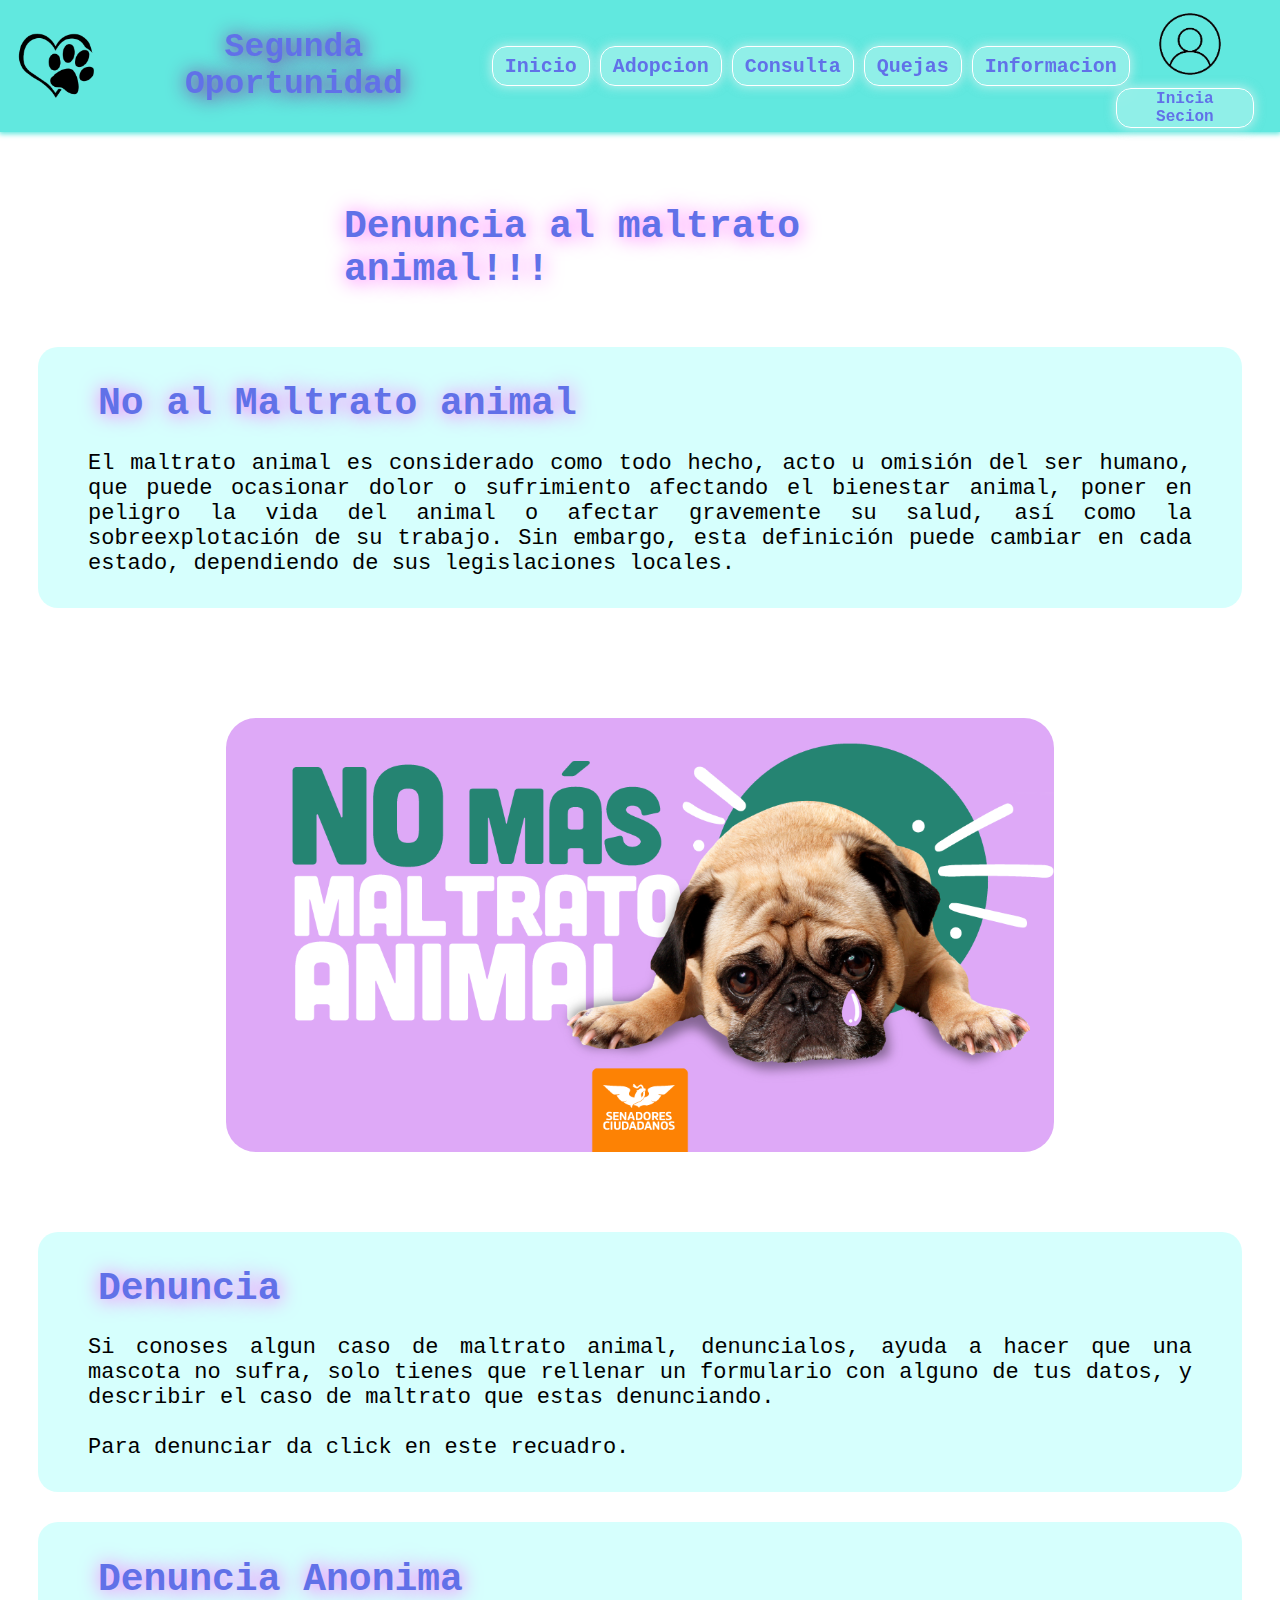
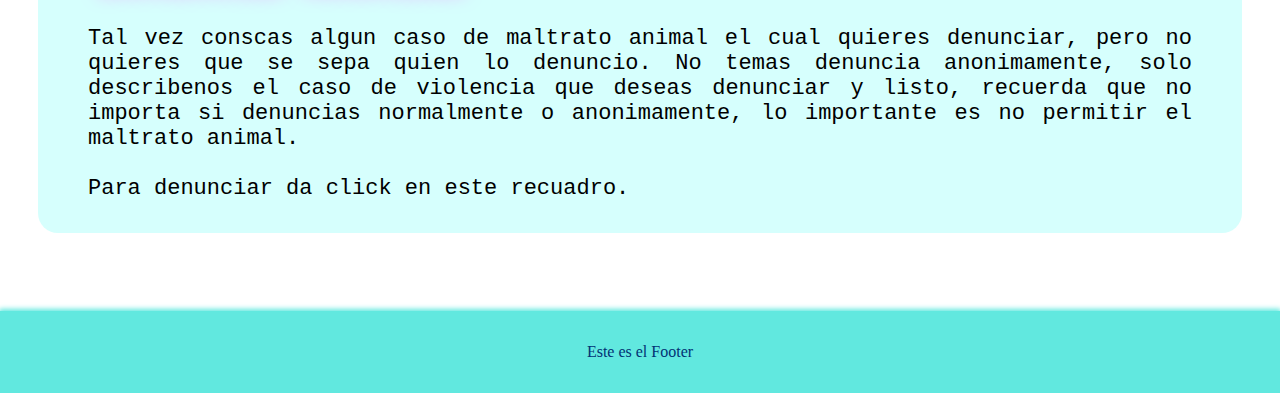
<file: cDenuncias/denuncia.html>
<!DOCTYPE html>
<html lang="es">
<head>
    <meta charset="UTF-8">
    <meta name="viewport" content="width=device-width, initial-scale=1.0">
    <title>Segunda Oportunidad</title>
    <link rel="shortcut icon" href="../multimedia/iconh.png" type="image/x-icon">
    <link rel="stylesheet" href="../Styles/denuncia.css">
</head>
<body>
    <header class="header">
        <div class="logoDiv">
            <img src="../multimedia/iconh.png" alt="Logo de la página" >
            <div class="titleHeader">
                <h1>Segunda Oportunidad</h1>
            </div>
        </div>
        <div class="navegacion">
            <button onclick="window.location.href='../index.html'">Inicio</button>
            <button onclick="window.location.href='../cDarAdopcion/Adopcion.html'">Adopcion</button>
            <button onclick="window.location.href='../cConVeterinaria/registro2-1.html'">Consulta</button>
            <button onclick="window.location.href='denuncia.html'">Quejas</button>
            <button onclick="window.location.href='../cInformacion/info.html'">Informacion</button>
        </div>
        <div class="userDiv">
            <img src="../multimedia/user.png" alt="icon user">
            <div id="perfil"></div>
        </div>
    </header>

    <main class="main">
		<div class="miniTitleContainer">
            <div class="textoDiv">
                <h1>Denuncia al maltrato animal!!!</h1>
            </div>
        </div>
		<div class="infoDiv-txt">
            <div class="textoDiv-txt">
                <h1>No al Maltrato animal</h1>
                <blockquote>
                    El maltrato animal es considerado como todo hecho, acto u omisión del ser humano, que puede ocasionar dolor o 
					sufrimiento afectando el bienestar animal, poner en peligro la vida del animal o afectar gravemente su salud, 
					así como la sobreexplotación de su trabajo. Sin embargo, esta definición puede cambiar en cada estado, dependiendo 
					de sus legislaciones locales.
                </blockquote>
            </div>
        </div>
        <div class="separador"></div> 
        <div class="imgSepContainer" onclick="">
            <img src="../multimedia/bienestar_animal.png" alt="" class="imagen">
            <div class="textoIMG">Cuida a los animales <br> Di no al maltrato animal</div>
        </div>
        <div class="separador"></div> 
        <div class="infoDiv-txt">
            <div class="textoDiv-txt" onclick="window.location.href='https://duxxki.github.io/cDenuncias/denNormal.html'">
                <h1>Denuncia</h1>
                <blockquote>
                    Si conoses algun caso de maltrato animal, denuncialos, ayuda a hacer que una mascota no sufra, 
                    solo tienes que rellenar un formulario con alguno de tus datos, y describir el caso de maltrato que estas denunciando.
                    <br><br>
                    Para denunciar da click en este recuadro.
                </blockquote>
            </div>
        </div>
        <div class="infoDiv-txt">
            <div class="textoDiv-txt" onclick="window.location.href='https://duxxki.github.io/cDenuncias/denAnonima.html'">
                <h1>Denuncia Anonima</h1>
                <blockquote>
                    Tal vez conscas algun caso de maltrato animal el cual quieres denunciar, pero no quieres que se sepa 
                    quien lo denuncio. No temas denuncia anonimamente, solo describenos el caso de violencia que deseas denunciar y listo, 
                    recuerda que no importa si denuncias normalmente o anonimamente, lo importante es no permitir el maltrato animal.
                    <br><br>
                    Para denunciar da click en este recuadro.
                </blockquote>
            </div>
        </div>
    </main>

    <footer class="footer">
        <p>Este es el Footer</p>
    </footer>
    <script src="../VrfLogin.js"></script>
</body>
</html>
</file>
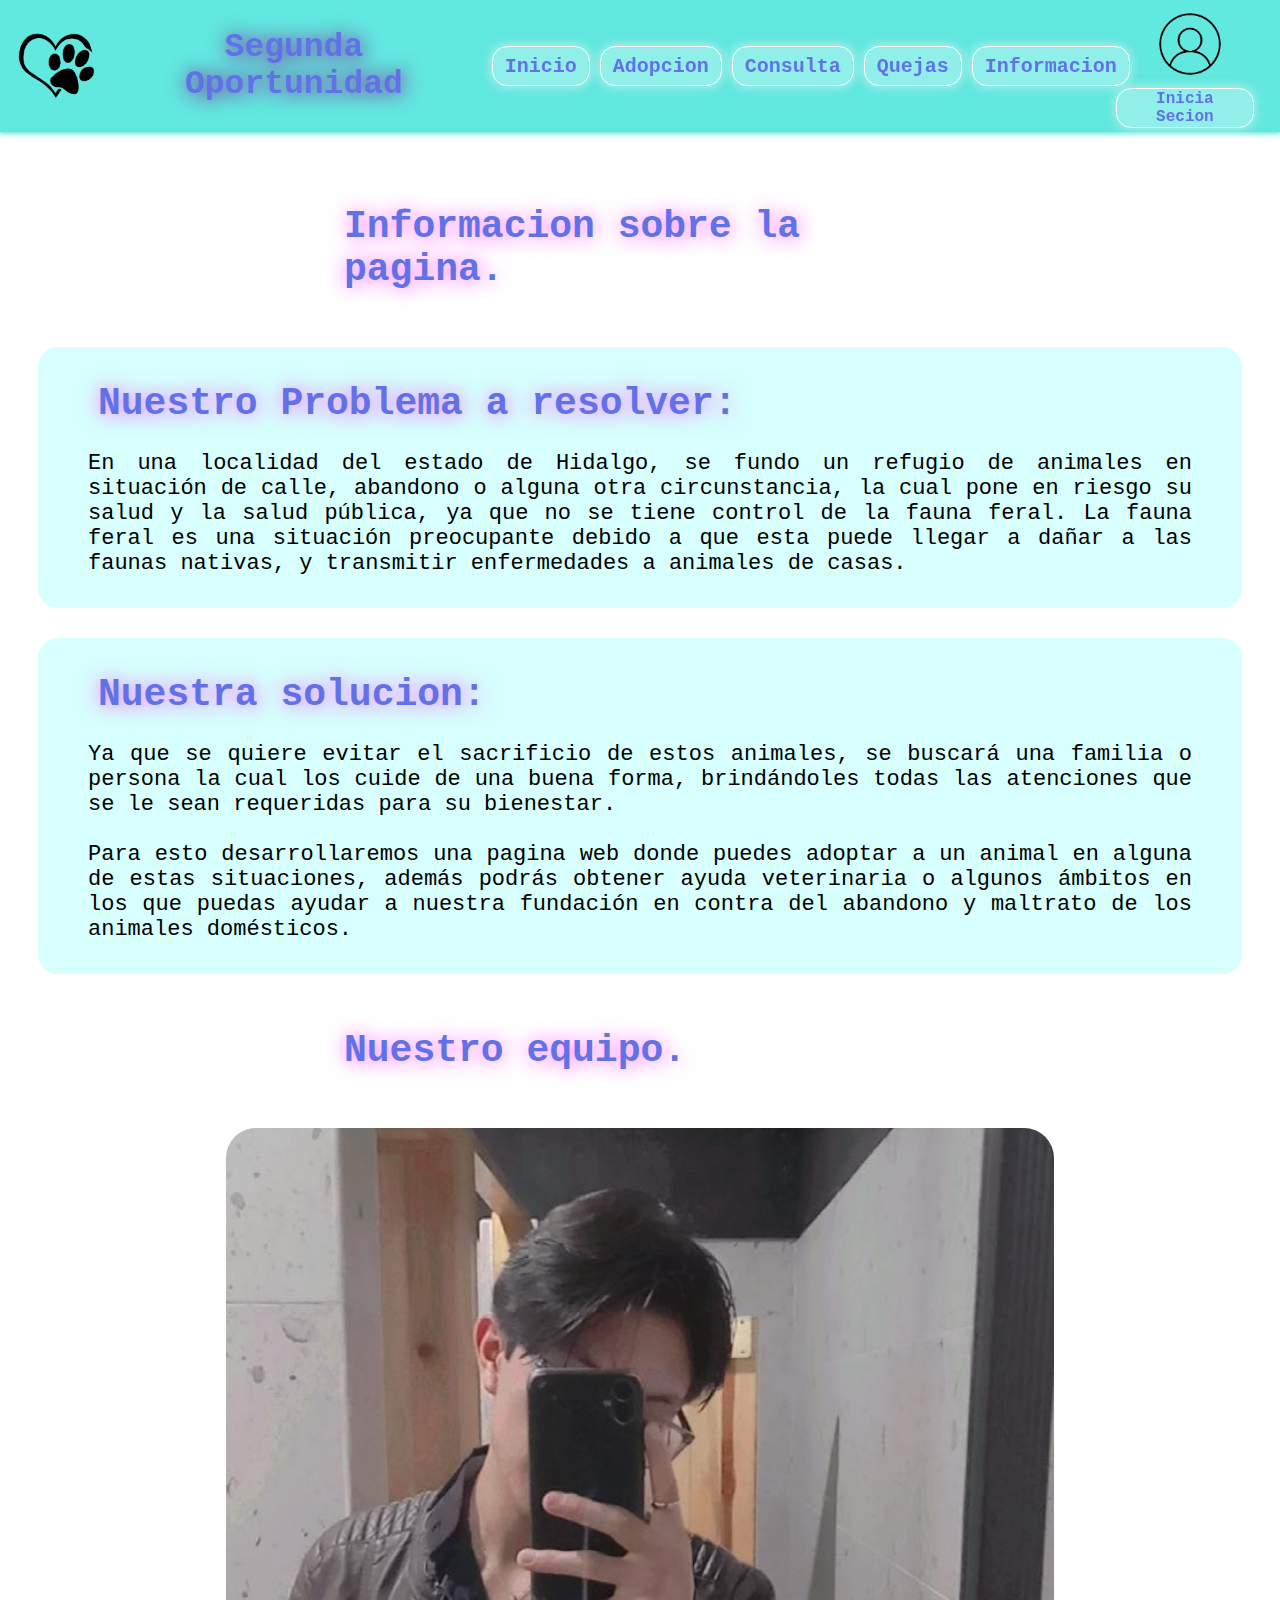
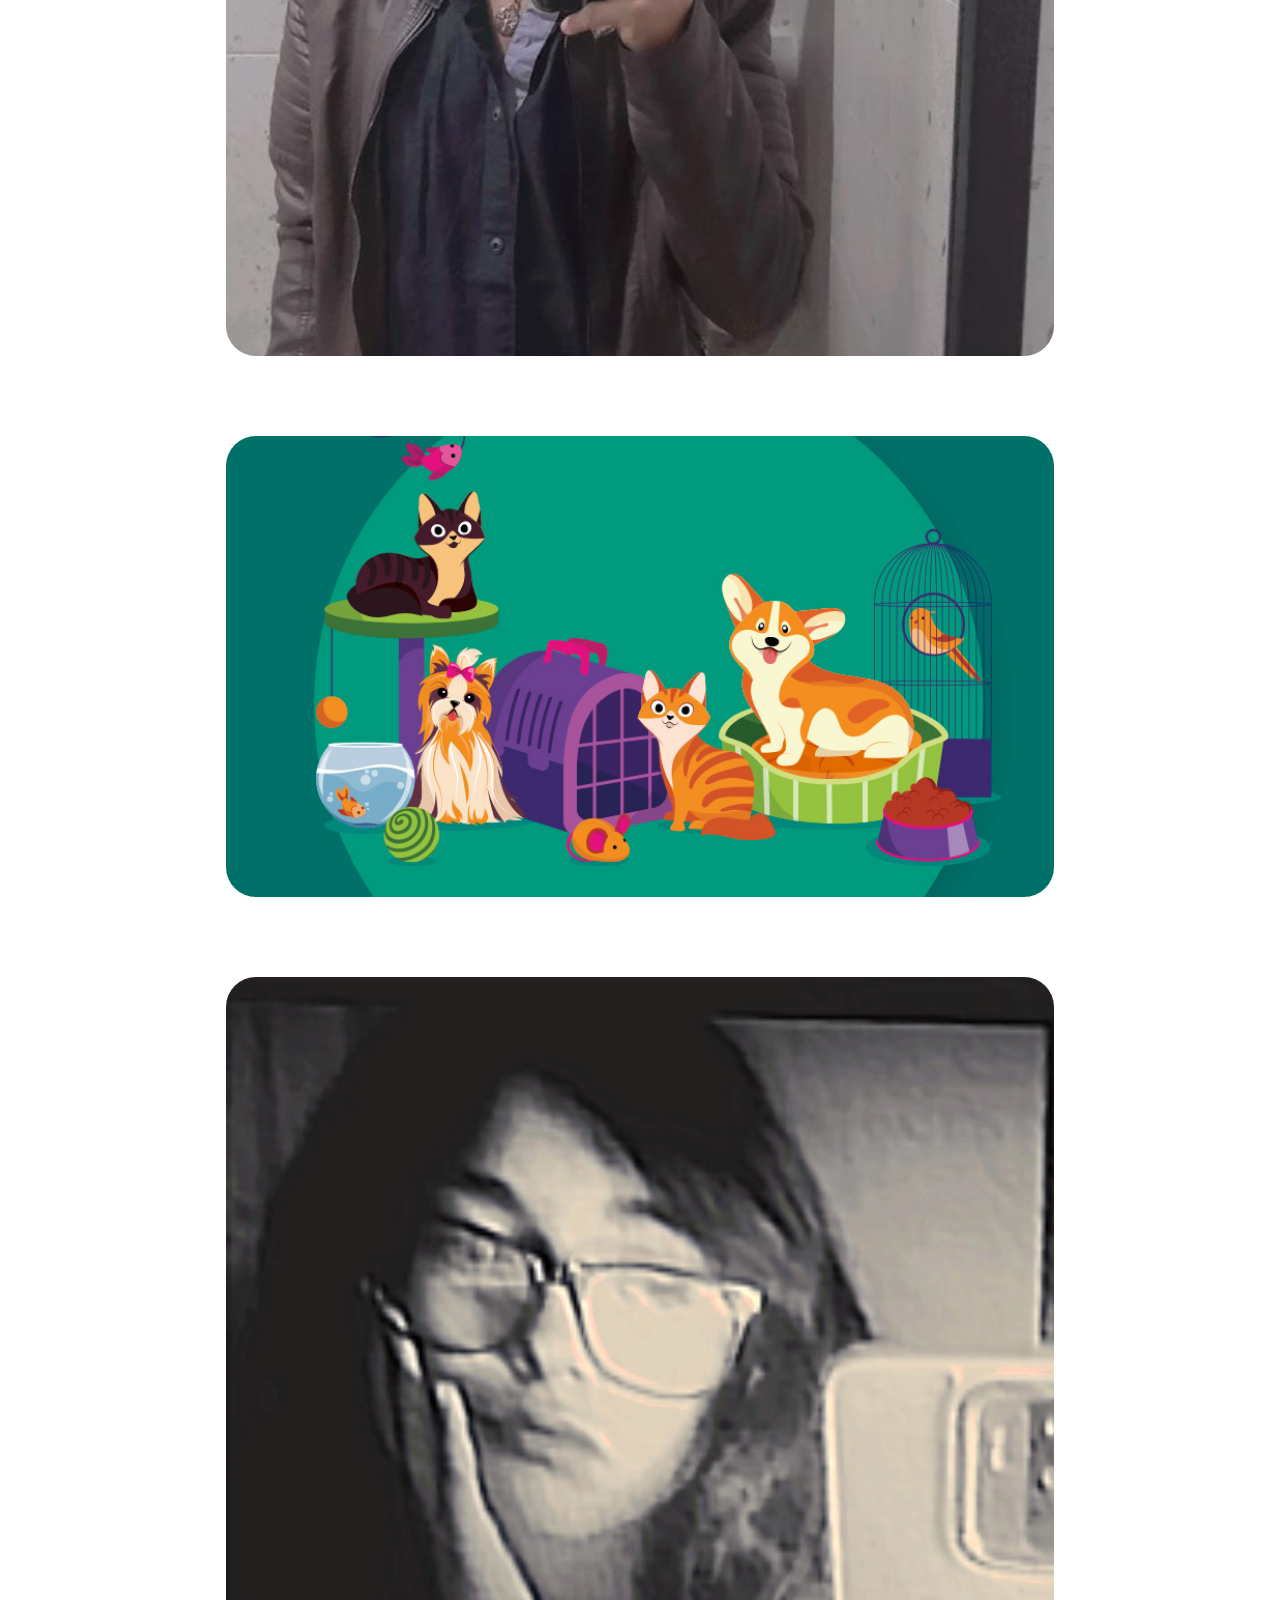
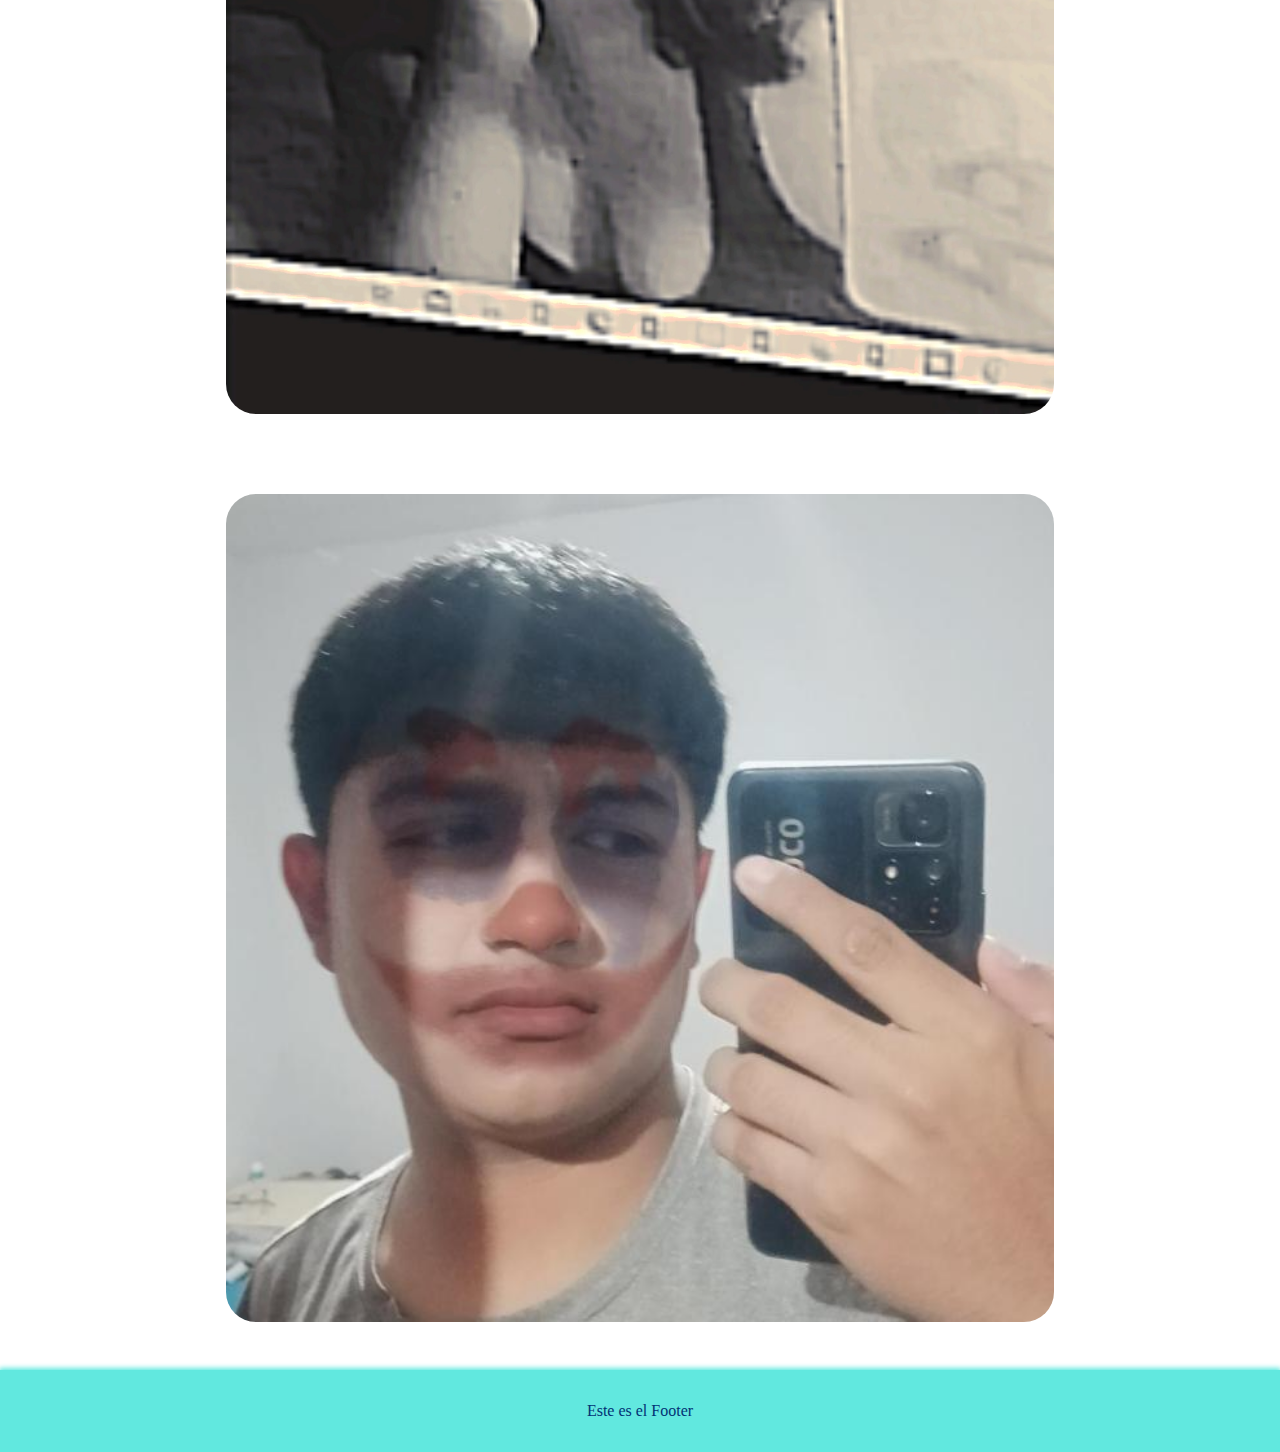
<file: cInformacion/info.html>
<!DOCTYPE html>
<html lang="es">
<head>
    <meta charset="UTF-8">
    <meta name="viewport" content="width=device-width, initial-scale=1.0">
    <title>Segunda Oportunidad</title>
    <link rel="shortcut icon" href="../multimedia/iconh.png" type="image/x-icon">
    <link rel="stylesheet" href="../Styles/informacion.css">
</head>
<body>
    <header class="header">
        <div class="logoDiv">
            <img src="../multimedia/iconh.png" alt="Logo de la página" >
            <div class="titleHeader">
                <h1>Segunda Oportunidad</h1>
            </div>
        </div>
        <div class="navegacion">
            <button onclick="window.location.href='../index.html'">Inicio</button>
            <button onclick="window.location.href='../cDarAdopcion/Adopcion.html'">Adopcion</button>
            <button onclick="window.location.href='../cConVeterinaria/registro2-1.html'">Consulta</button>
            <button onclick="window.location.href='../cDenuncias/denuncia.html'">Quejas</button>
            <button onclick="window.location.href='info.html'">Informacion</button>
        </div>
        <div class="userDiv">
            <img src="../multimedia/user.png" alt="icon user">
            <div id="perfil"></div>
        </div>
    </header>

    <main class="main">
        <div class="miniTitleContainer">
            <div class="textoDiv">
                <h1>Informacion sobre la pagina.</h1>
            </div>
        </div>
		<div class="infoDiv-txt">
            <div class="textoDiv-txt">
                <h1>Nuestro Problema a resolver:</h1>
                <blockquote>
                    En una localidad del estado de Hidalgo, se fundo un refugio de animales en 
                    situación de calle, abandono o alguna otra circunstancia, la cual pone en 
                    riesgo su salud y la salud pública, ya que no se tiene control de la fauna feral. 
                    La fauna feral es una situación preocupante debido a que esta puede llegar 
                    a dañar a las faunas nativas, y transmitir enfermedades a animales de casas.
                </blockquote>
            </div>
        </div>
        <div class="infoDiv-txt">
            <div class="textoDiv-txt">
                <h1>Nuestra solucion:</h1>
                <blockquote>
                    Ya que se quiere evitar el sacrificio de estos animales, se buscará una 
                    familia o persona la cual los cuide de una buena forma, brindándoles 
                    todas las atenciones que se le sean requeridas para su bienestar. <br><br>
                    Para esto desarrollaremos una pagina web donde puedes adoptar a un 
                    animal en alguna de estas situaciones, además podrás obtener 
                    ayuda veterinaria o algunos ámbitos en los que puedas ayudar a 
                    nuestra fundación en contra del abandono y maltrato de los animales domésticos.  
                </blockquote>
            </div>
        </div>

        <div class="miniTitleContainer">
            <div class="textoDiv">
                <h1>Nuestro equipo.</h1>
            </div>
        </div>

        <div class="imgSepContainer">
            <img src="../multimedia/marco.png" alt="Ejemplo" class="imagen">
            <div class="textoIMG">Marco Antonio Diaz Suarez<br>771 393 6705<br>suarezmad6@gmail.com</div>
        </div>

        <div class="separador"></div>
        <div class="imgSepContainer">
            <img src="../multimedia/pets.jpg" alt="Ejemplo" class="imagen">
            <div class="textoIMG">Ángel Michael Hernández Montoya<br>55 3976 7596<br>angelmichaelhernandezmontoya@gmail.com</div>
        </div>

        <div class="separador"></div>
        <div class="imgSepContainer">
            <img src="../multimedia/rous.png" alt="Ejemplo" class="imagen">
            <div class="textoIMG">Roselyn reyes Hernández<br>771 406 6402<br>roselynhernandez36@gmail.com</div>
        </div>
        
        <div class="separador"></div>
        <div class="imgSepContainer">
            <img src="../multimedia/io.png" alt="" class="imagen">
            <div class="textoIMG">Santiago Perez Simon<br>773 163 5145<br>santiagoperez35766@gmail.com</div>
        </div>
    </main>
    
    <footer class="footer">
        <p>Este es el Footer</p>
    </footer>
    <script src="../VrfLogin.js"></script>
</body>
</html>
</file>
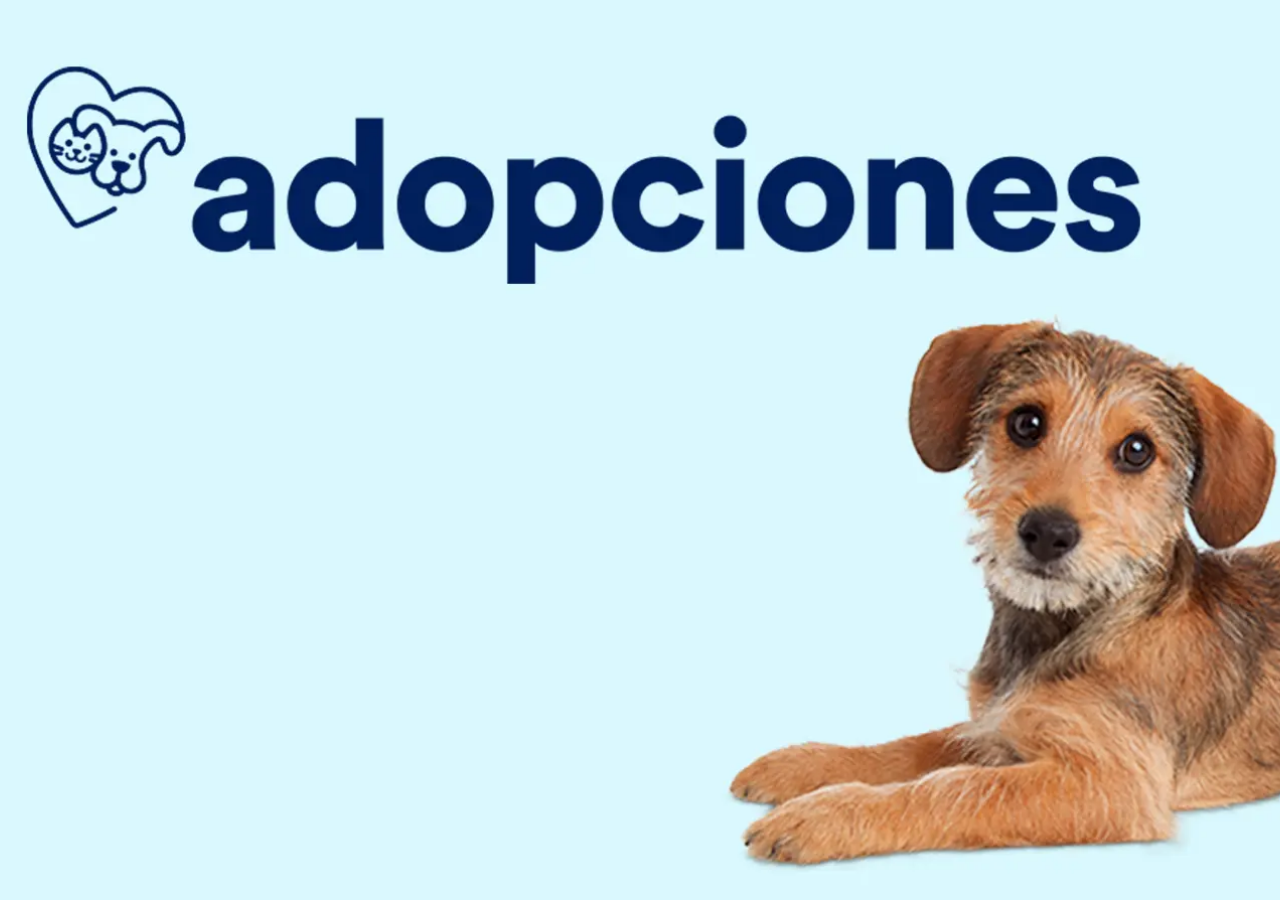
<file: cRegistro/singUp.html>
<!DOCTYPE html>
<html lang="en">
<head>
    <meta charset="UTF-8">
    <meta name="viewport" content="width=device-width, initial-scale=1.0">
    <title>Document</title>
    <link rel="stylesheet" href="Css/singUp.css">
</head>
<body>
    <div></div>
</body>
</html>
</file>
<file: Styles/style.css>
/* Estilos básicos */
body {
    display: flex;
    flex-direction: column;
    min-height: 100vh; /* Hace que el cuerpo ocupe al menos el 100% de la altura de la ventana */
    margin: 0;
    padding: 0;
    box-sizing: border-box;
}

/* Estilo del Header */
.header {
    background-color: #61e8df;
    padding: 1rem;
    text-align: center;
    position: sticky; /* Hace que el header se mantenga fijo al hacer scroll */
    top: 0; /* Posiciona el header en la parte superior de la ventana */
    z-index: 1000; /* Asegura que el header esté por encima de otros elementos si es necesario */
    box-shadow: 0 1px 5px 1px #61e8df;
    display: flex;
    max-height: 100px;
    justify-content: space-around;
    align-items: center;
}
.header .logoDiv{
    display: flex;
    justify-content: space-between;
    align-items: center;
}
.logoDiv img, .userDiv img{
    width: 80px;
    height: 80px;
    cursor: pointer;
}
.header .titleHeader{
    margin-left: 30px;
    margin-right: 30px;
}
.titleHeader h1{
    font-family: 'Courier';
    font-size: 33px;
    font-weight: 900;
    color: #6171e8;
    text-shadow: 01px 1px 20px darkmagenta;
}
.header .navegacion{
    display: flex;
    justify-content: space-evenly;
    align-items: center;
    width: 50%;
    height: 100%;
}

.navegacion button, .userDiv .menuBoton{
    display: flex;
    justify-content: center;
    align-items: center;
    background-color: rgba(255, 255, 255, 0.3); /* Fondo blanco semitransparente */
    backdrop-filter: blur(8px); /* Aplica el efecto de difuminado */
    border: 1px solid rgba(255, 255, 255, 0.5); /* Borde semitransparente */
    cursor: pointer;
    width: auto;
    height: 40px;
    padding: 12px;
    color: #6171e8;
    font-family: 'Courier';
    font-size: 20px;
    font-weight: 800;
    border: 0.1px solid white;
    border-radius: 15px;
    margin-right: 10px;
    box-shadow: 0 0 10px 2px rgba(245, 245, 245, 0.5);
    transition: 300ms;
}
.userDiv .menuBoton{
    font-size: 16px;
    font-weight: 800;
}
.navegacion button:hover , .userDiv .menuBoton:hover{
    background-color: rgba(255, 255, 255, 0.3); /* Fondo blanco semitransparente */
    backdrop-filter: blur(8px); /* Aplica el efecto de difuminado */
    border: 1px solid rgba(255, 255, 255, 0.5); /* Borde semitransparente */
    padding: 20px;
    box-shadow: 0 0 10px 2px rgba(245, 245, 245, 0.5);
}


/* Estilo del contenido principal */
.main {
    flex: 1; /* Permite que el contenido principal ocupe el espacio restante */
    padding: 2rem;
    background-color: #ffffff;
    margin: 1rem;
    display: flex;
    justify-content: center;
    flex-direction: column;
}
.main .infoDiv{
    width: 100%;
    height: auto;
    display: flex;
    justify-content: space-evenly;
    margin-bottom: 30px;
    transition: 500ms;
    padding: 10px;
    border-radius: 20px;
    background-color: rgba(174, 255, 252, 0.5);
}
.main .infoDiv:hover{
    transform: scale(1.025);
}
.infoDiv .textoDiv{
    height: 100%;
    width: 50%;
    margin-right: 20px;
    margin-left: 20px;
}
.textoDiv blockquote{
    font-size: 22px;
    font-family: 'Courier';
    text-align: justify;
    font-weight: 500;
}
.textoDiv h1{
    font-family: 'Courier';
    font-size: 38px;
    font-weight: 900;
    color: #6171e8;
    text-shadow: 01px 1px 20px rgb(255, 91, 255);
}
.infoDiv .imgDiv{
    height: auto;
    width: 60%;
    display: flex;
    justify-content: center;
    align-items: center;
}
.imgDiv img{
    width: 100%;
    height: 100%;
    border-radius: 30px;
}
.miniTitleContainer{
    width: 100%;
    height: auto;
    display: flex;
    justify-content: center;
    align-items: center;
    margin-bottom: 30px;
}

/* Estilo del Footer */
.footer {
    background-color: #61e8df;
    color: #013274;
    text-align: center;
    padding: 1rem;
    bottom: 0;
    box-shadow: 0 -1px 5px 1px #61e8df;
}

.txt{
    color: #b1b6c9;
}
.txt2{
    color: #454869;
}

.separador{
    width: 100%;
    height: 80px;
}
.imgSepContainer{
    position: relative;
    width: 100%;
    height: 100%; /* Altura fija para la imagen */
    display: flex;
    justify-content: center;
    align-items: center;

}


.imagen {
    width: 70%; /* La imagen ocupará el 70% del contenedor */
    height: auto;
    border-radius: 30px;
    transition: transform 0.5s ease;
}

.textoIMG {
    font-family: 'Courier';
    font-size: 20px;
    position: absolute;
    left: 50%; /* Aparece en el espacio libre */
    color: white;
    background-color: rgba(0, 0, 0, 0.7);
    border-radius: 10px;
    padding: 10px;
    white-space: nowrap;
    opacity: 0; /* Texto invisible al principio */
    transition: opacity 0.5s ease, left 0.5s ease;
}

.imgSepContainer:hover .imagen {
    transform: translateX(-20%); /* Desplaza la imagen hacia la izquierda */
}

.imgSepContainer:hover .textoIMG {
    opacity: 1; /* Muestra el texto */
    left: 72%; /* Ajusta la posición del texto */
    box-shadow: 0 1px 50px 0px #6f6f6f;
}
.hol{
    color: red;
}
</file>
<file: Styles/denuncia.css>
/* Estilos básicos */
body {
    display: flex;
    flex-direction: column;
    min-height: 100vh; /* Hace que el cuerpo ocupe al menos el 100% de la altura de la ventana */
    margin: 0;
    padding: 0;
    box-sizing: border-box;
}

/* Estilo del Header */
.header {
    background-color: #61e8df;
    padding: 1rem;
    text-align: center;
    position: sticky; /* Hace que el header se mantenga fijo al hacer scroll */
    top: 0; /* Posiciona el header en la parte superior de la ventana */
    z-index: 1000; /* Asegura que el header esté por encima de otros elementos si es necesario */
    box-shadow: 0 1px 5px 1px #61e8df;
    display: flex;
    max-height: 100px;
    justify-content: space-around;
    align-items: center;
}
.header .logoDiv{
    display: flex;
    justify-content: space-between;
    align-items: center;
}
.logoDiv img, .userDiv img{
    width: 80px;
    height: 80px;
    cursor: pointer;
}
.header .titleHeader{
    margin-left: 30px;
    margin-right: 30px;
}
.titleHeader h1{
    font-family: 'Courier';
    font-size: 33px;
    font-weight: 900;
    color: #6171e8;
    text-shadow: 01px 1px 20px darkmagenta;
}
.header .navegacion{
    display: flex;
    justify-content: space-evenly;
    align-items: center;
    width: 50%;
    height: 100%;
}

.navegacion button, .userDiv .menuBoton{
    display: flex;
    justify-content: center;
    align-items: center;
    background-color: rgba(255, 255, 255, 0.3); /* Fondo blanco semitransparente */
    backdrop-filter: blur(8px); /* Aplica el efecto de difuminado */
    border: 1px solid rgba(255, 255, 255, 0.5); /* Borde semitransparente */
    cursor: pointer;
    width: auto;
    height: 40px;
    padding: 12px;
    color: #6171e8;
    font-family: 'Courier';
    font-size: 20px;
    font-weight: 800;
    border: 0.1px solid white;
    border-radius: 15px;
    margin-right: 10px;
    box-shadow: 0 0 10px 2px rgba(245, 245, 245, 0.5);
    transition: 300ms;
}
.userDiv .menuBoton{
    font-size: 16px;
    font-weight: 800;
}
.navegacion button:hover, .userDiv .menuBoton:hover{
    background-color: rgba(255, 255, 255, 0.3); /* Fondo blanco semitransparente */
    backdrop-filter: blur(8px); /* Aplica el efecto de difuminado */
    border: 1px solid rgba(255, 255, 255, 0.5); /* Borde semitransparente */
    padding: 20px;
    box-shadow: 0 0 10px 2px rgba(245, 245, 245, 0.5);
}


/* Estilo del contenido principal */
.main {
    flex: 1; /* Permite que el contenido principal ocupe el espacio restante */
    padding: 2rem;
    background-color: #ffffff;
    margin: 1rem;
    display: flex;
    justify-content: center;
    align-items: center;
    flex-direction: column;
}
.main .infoDiv{
    width: 100%;
    height: auto;
    display: flex;
    justify-content: space-evenly;
    margin-bottom: 30px;
    transition: 500ms;
    padding: 10px;
    border-radius: 20px;
    background-color: rgba(174, 255, 252, 0.5);
}
.main .infoDiv:hover{
    transform: scale(1.025);
}
.main .infoDiv-txt{
    width: 100%;
    height: auto;
    display: flex;
    align-items: center;
    margin-bottom: 30px;
    transition: 500ms;
    padding: 10px;
    border-radius: 20px;
    background-color: rgba(174, 255, 252, 0.5);
}
.main .infoDiv-txt:hover{
    transform: scale(1.025);
}

.textoDiv{
    height: 100%;
    width: 50%;
    margin-right: 20px;
    margin-left: 20px;
}
.textoDiv blockquote, .infoDiv-txt blockquote{
    font-size: 22px;
    font-family: 'Courier';
    text-align: justify;
    font-weight: 500;
}
.textoDiv h1, .infoDiv-txt h1, .titleFrom h1{
    font-family: 'Courier';
    font-size: 38px;
    font-weight: 900;
    color: #6171e8;
    text-shadow: 01px 1px 20px rgb(255, 91, 255);
}
.infoDiv-txt h1{
    padding-left: 50px;
}
.infoDiv .imgDiv{
    height: auto;
    width: 60%;
    display: flex;
    justify-content: center;
    align-items: center;
}
.imgDiv img{
    width: 100%;
    height: 100%;
    border-radius: 30px;
}

.miniTitleContainer{
    width: 100%;
    height: auto;
    display: flex;
    justify-content: center;
    align-items: center;
    margin-bottom: 30px;
}


/* Estilo del Footer */
.footer {
    background-color: #61e8df;
    color: #013274;
    text-align: center;
    padding: 1rem;
    bottom: 0;
    box-shadow: 0 -1px 5px 1px #61e8df;
}

.txt{
    color: #b1b6c9;
}
.txt2{
    color: #454869;
}







.separador{
    width: 100%;
    height: 80px;
}
.imgSepContainer{
    position: relative;
    width: 100%;
    height: 100%; /* Altura fija para la imagen */
    display: flex;
    justify-content: center;
    align-items: center;

}


.imagen {
    width: 70%; /* La imagen ocupará el 70% del contenedor */
    height: auto;
    border-radius: 30px;
    transition: transform 0.5s ease;
}

.textoIMG {
    font-family: 'Courier';
    font-size: 20px;
    position: absolute;
    left: 50%; /* Aparece en el espacio libre */
    color: white;
    background-color: rgba(0, 0, 0, 0.7);
    border-radius: 10px;
    padding: 10px;
    white-space: nowrap;
    opacity: 0; /* Texto invisible al principio */
    transition: opacity 0.5s ease, left 0.5s ease;
}

.imgSepContainer:hover .imagen {
    transform: translateX(20%); /* Desplaza la imagen hacia la izquierda */
}

.imgSepContainer:hover .textoIMG {
    opacity: 1; /* Muestra el texto */
    left: 4%; /* Ajusta la posición del texto */
    box-shadow: 0 1px 50px 0px #6f6f6f;
}
</file>
<file: Styles/consultas.css>
/* Estilos básicos */
body {
    display: flex;
    flex-direction: column;
    min-height: 100vh; /* Hace que el cuerpo ocupe al menos el 100% de la altura de la ventana */
    margin: 0;
    padding: 0;
    box-sizing: border-box;
}

/* Estilo del Header */
.header {
    background-color: #61e8df;
    padding: 1rem;
    text-align: center;
    position: sticky; /* Hace que el header se mantenga fijo al hacer scroll */
    top: 0; /* Posiciona el header en la parte superior de la ventana */
    z-index: 1000; /* Asegura que el header esté por encima de otros elementos si es necesario */
    box-shadow: 0 1px 5px 1px #61e8df;
    display: flex;
    max-height: 100px;
    justify-content: space-around;
    align-items: center;
}
.header .logoDiv{
    display: flex;
    justify-content: space-between;
    align-items: center;
}
.logoDiv img, .userDiv img{
    width: 80px;
    height: 80px;
    cursor: pointer;
}
.header .titleHeader{
    margin-left: 30px;
    margin-right: 30px;
}
.titleHeader h1{
    font-family: 'Courier';
    font-size: 33px;
    font-weight: 900;
    color: #6171e8;
    text-shadow: 01px 1px 20px darkmagenta;
}
.header .navegacion{
    display: flex;
    justify-content: space-evenly;
    align-items: center;
    width: 50%;
    height: 100%;
}

.navegacion button, .userDiv .menuBoton{
    display: flex;
    justify-content: center;
    align-items: center;
    background-color: rgba(255, 255, 255, 0.3); /* Fondo blanco semitransparente */
    backdrop-filter: blur(8px); /* Aplica el efecto de difuminado */
    border: 1px solid rgba(255, 255, 255, 0.5); /* Borde semitransparente */
    cursor: pointer;
    width: auto;
    height: 40px;
    padding: 12px;
    color: #6171e8;
    font-family: 'Courier';
    font-size: 20px;
    font-weight: 800;
    border: 0.1px solid white;
    border-radius: 15px;
    margin-right: 10px;
    box-shadow: 0 0 10px 2px rgba(245, 245, 245, 0.5);
    transition: 300ms;
}
.userDiv .menuBoton{
    font-size: 16px;
    font-weight: 800;
}
.navegacion button:hover, .userDiv .menuBoton:hover{
    background-color: rgba(255, 255, 255, 0.3); /* Fondo blanco semitransparente */
    backdrop-filter: blur(8px); /* Aplica el efecto de difuminado */
    border: 1px solid rgba(255, 255, 255, 0.5); /* Borde semitransparente */
    padding: 20px;
    box-shadow: 0 0 10px 2px rgba(245, 245, 245, 0.5);
}


/* Estilo del contenido principal */
.main {
    flex: 1; /* Permite que el contenido principal ocupe el espacio restante */
    padding: 2rem;
    background-color: #ffffff;
    margin: 1rem;
    display: flex;
    justify-content: center;
    align-items: center;
    flex-direction: column;
}
.main .infoDiv{
    width: 100%;
    height: auto;
    display: flex;
    justify-content: space-evenly;
    margin-bottom: 30px;
    transition: 500ms;
    padding: 10px;
    border-radius: 20px;
    background-color: rgba(174, 255, 252, 0.5);
}
.main .infoDiv:hover{
    transform: scale(1.025);
}
.main .infoDiv-txt{
    width: 100%;
    height: auto;
    display: flex;
    align-items: center;
    margin-bottom: 30px;
    transition: 500ms;
    padding: 10px;
    border-radius: 20px;
    background-color: rgba(174, 255, 252, 0.5);
}
.main .infoDiv-txt:hover{
    transform: scale(1.025);
}

.textoDiv{
    height: 100%;
    width: 50%;
    margin-right: 20px;
    margin-left: 20px;
}
.textoDiv blockquote, .infoDiv-txt blockquote{
    font-size: 22px;
    font-family: 'Courier';
    text-align: justify;
    font-weight: 500;
}
.textoDiv h1, .infoDiv-txt h1, .titleFrom h1{
    font-family: 'Courier';
    font-size: 38px;
    font-weight: 900;
    color: #6171e8;
    text-shadow: 01px 1px 20px rgb(255, 91, 255);
}
.infoDiv-txt h1{
    padding-left: 50px;
}
.infoDiv .imgDiv{
    height: auto;
    width: 60%;
    display: flex;
    justify-content: center;
    align-items: center;
}
.imgDiv img{
    width: 100%;
    height: 100%;
    border-radius: 30px;
}

.miniTitleContainer{
    width: 100%;
    height: auto;
    display: flex;
    justify-content: center;
    align-items: center;
    margin-bottom: 30px;
}


/* Estilo del Footer */
.footer {
    background-color: #61e8df;
    color: #013274;
    text-align: center;
    padding: 1rem;
    bottom: 0;
    box-shadow: 0 -1px 5px 1px #61e8df;
}

.txt{
    color: #b1b6c9;
}
.txt2{
    color: #454869;
}







.separador{
    width: 100%;
    height: 80px;
}
.imgSepContainer{
    position: relative;
    width: 100%;
    height: 100%; /* Altura fija para la imagen */
    display: flex;
    justify-content: center;
    align-items: center;

}


.imagen {
    width: 70%; /* La imagen ocupará el 70% del contenedor */
    height: auto;
    border-radius: 30px;
    transition: transform 0.5s ease;
}

.textoIMG {
    font-family: 'Courier';
    font-size: 20px;
    position: absolute;
    left: 50%; /* Aparece en el espacio libre */
    color: white;
    background-color: rgba(0, 0, 0, 0.7);
    border-radius: 10px;
    padding: 10px;
    white-space: nowrap;
    opacity: 0; /* Texto invisible al principio */
    transition: opacity 0.5s ease, left 0.5s ease;
}

.imgSepContainer:hover .imagen {
    transform: translateX(20%); /* Desplaza la imagen hacia la izquierda */
}

.imgSepContainer:hover .textoIMG {
    opacity: 1; /* Muestra el texto */
    left: 4%; /* Ajusta la posición del texto */
    box-shadow: 0 1px 50px 0px #6f6f6f;
}

.formContainer{
    display: flex;
    justify-content: center;
    align-items: center;
    height: auto;
    width: 40%;
    padding: 20px 10px 20px 10px;
    border-radius: 20px;
    background-color: rgba(0, 255, 255, 0.5); /* Fondo blanco semitransparente */
    box-shadow: 0px 0px 10px 2px rgba(0, 255, 255, 0.5);
}
#formularioDiv{
    margin-top: 50px;
    display: none;
}
.formContainer .formDenuncia{
    padding: 10px;
}

.divInputs{
    position: relative;
    margin: 20px 0 20px 0;
    width: auto;
    height: auto;
}

.divInputs input, .divInputs-nums #fech{
    position: relative;
    width: 100%;
    height: 30px;
    border: 1px solid transparent;
    border-radius: 17px;
    padding-left: 10px;
    padding-right: 30px; /* Espacio a la derecha para el icono */
    box-sizing: border-box; /* Asegura que el padding se incluya en el tamaño total del input */
    font-size: 16px;
    font-family: 'Courier';
    transition: 300ms;
}
.divInputs-nums {
    display: flex;             /* Usa Flexbox */
    flex-wrap: wrap;           /* Permite que los elementos se ajusten en múltiples líneas */
    justify-content: space-between; /* Espacio entre las columnas */
    width: 100%;              /* Ancho del formulario */
    gap: 10px;                 /* Espaciado entre los elementos */
    margin-bottom: 20px;
}
.divInputs-nums input[type="radio"] {
    width: auto;                /* Cada radio button ocupará casi la mitad del contenedor */
    box-sizing: border-box;    /* Incluye el padding y el borde en el ancho total */
    margin-bottom: 10px;       /* Espaciado entre líneas */
}
.divInputs-nums label {
    display: inline-block;     /* Permite que la etiqueta se alinee correctamente */
    cursor: pointer;           /* Cambia el cursor al pasar sobre las opciones */
    margin-left: 5px;          /* Espaciado entre radio button y texto */
    font-family: 'courier';
    font-size: 18px;
}
.divInputs #desProblema{
    width: 100%;           /* Ancho del área de texto */
    height: 100px;          /* Altura del área de texto */
    text-align: left;      /* Alinea el texto a la derecha */
    vertical-align: top;    /* Asegura la alineación vertical en la parte superior */
    resize: none;           /* Desactiva el redimensionamiento del textarea (opcional) */
    overflow-wrap: break-word; /* Salto de línea automático */
    padding: 10px;          /* Espaciado interior para comodidad */
    box-sizing: border-box; /* Incluye padding y border en el tamaño total */
    border: 1px solid #ccc; /* Borde ligero */
    border-radius: 5px;     /* Bordes redondeados (opcional) */
}
.divInputs input:hover,
.divInputs input:focus{
    border-color: #ffffff; /* Color del borde cuando el input es presionado */
    box-shadow: 0 0 10px 1px whitesmoke;
    outline: none; /* Elimina el borde de enfoque predeterminado */
    font-family: 'Courier';
}
.divInputs input::placeholder{
    font-family: 'Courier';
}




.buttoContainer{
    position: relative;
    width: auto;
    height: auto;
    margin: 0 0 15px 0;
}
.buttoContainer .boton{
    display: inline-block;
    width: 100%;
    height: 40px;
    font-size: 19px;
    color: rgb(11, 97, 110);
    background: linear-gradient(to right, #ffffff 50%, rgb(169, 241, 255) 50%);
    background-size: 200% 100%;
    background-position: left bottom;
    border: none;
    border-radius: 44px;
    cursor: pointer;
    transition: background-position 2s ease, color 2s ease; /* Transición suave para el color del fondo y del texto */
    text-align: center;
    text-decoration: none; /* Eliminar el subrayado en enlaces */
}
.buttoContainer .boton:hover{
    background-position: right bottom;
    color: rgb(110, 202, 255);
}
</file>
<file: Styles/adopcion.css>
/* Estilos básicos */
body {
    display: flex;
    flex-direction: column;
    min-height: 100vh; /* Hace que el cuerpo ocupe al menos el 100% de la altura de la ventana */
    margin: 0;
    padding: 0;
    box-sizing: border-box;
}

/* Estilo del Header */
.header {
    background-color: #61e8df;
    padding: 1rem;
    text-align: center;
    position: sticky; /* Hace que el header se mantenga fijo al hacer scroll */
    top: 0; /* Posiciona el header en la parte superior de la ventana */
    z-index: 1000; /* Asegura que el header esté por encima de otros elementos si es necesario */
    box-shadow: 0 1px 5px 1px #61e8df;
    display: flex;
    max-height: 100px;
    justify-content: space-around;
    align-items: center;
}
.header .logoDiv{
    display: flex;
    justify-content: space-between;
    align-items: center;
}
.logoDiv img, .userDiv img{
    width: 80px;
    height: 80px;
    cursor: pointer;
}
.header .titleHeader{
    margin-left: 30px;
    margin-right: 30px;
}
.titleHeader h1{
    font-family: 'Courier';
    font-size: 33px;
    font-weight: 900;
    color: #6171e8;
    text-shadow: 01px 1px 20px darkmagenta;
}
.header .navegacion{
    display: flex;
    justify-content: space-evenly;
    align-items: center;
    width: 50%;
    height: 100%;
}

.navegacion button, .userDiv .menuBoton{
    display: flex;
    justify-content: center;
    align-items: center;
    background-color: rgba(255, 255, 255, 0.3); /* Fondo blanco semitransparente */
    backdrop-filter: blur(8px); /* Aplica el efecto de difuminado */
    border: 1px solid rgba(255, 255, 255, 0.5); /* Borde semitransparente */
    cursor: pointer;
    width: auto;
    height: 40px;
    padding: 12px;
    color: #6171e8;
    font-family: 'Courier';
    font-size: 20px;
    font-weight: 800;
    border: 0.1px solid white;
    border-radius: 15px;
    margin-right: 10px;
    box-shadow: 0 0 10px 2px rgba(245, 245, 245, 0.5);
    transition: 300ms;
}
.userDiv .menuBoton{
    font-size: 16px;
    font-weight: 800;
}
.navegacion button:hover, .userDiv .menuBoton:hover{
    background-color: rgba(255, 255, 255, 0.3); /* Fondo blanco semitransparente */
    backdrop-filter: blur(8px); /* Aplica el efecto de difuminado */
    border: 1px solid rgba(255, 255, 255, 0.5); /* Borde semitransparente */
    padding: 20px;
    box-shadow: 0 0 10px 2px rgba(245, 245, 245, 0.5);
}


/* Estilo del contenido principal */
.main {
    flex: 1; /* Permite que el contenido principal ocupe el espacio restante */
    padding: 2rem;
    background-color: #ffffff;
    margin: 1rem;
    display: flex;
    justify-content: center;
    align-items: center;
    flex-direction: column;
}
.main .infoDiv{
    width: 100%;
    height: auto;
    display: flex;
    justify-content: space-evenly;
    margin-bottom: 30px;
    transition: 500ms;
    padding: 10px;
    border-radius: 20px;
    background-color: rgba(174, 255, 252, 0.5);
}
.main .infoDiv:hover{
    transform: scale(1.025);
}
.main .infoDiv-txt{
    width: 100%;
    height: auto;
    display: flex;
    align-items: center;
    margin-bottom: 30px;
    transition: 500ms;
    padding: 10px;
    border-radius: 20px;
    background-color: rgba(174, 255, 252, 0.5);
}
.main .infoDiv-txt:hover{
    transform: scale(1.025);
}

.textoDiv{
    height: 100%;
    width: 50%;
    margin-right: 20px;
    margin-left: 20px;
}
.textoDiv blockquote, .infoDiv-txt blockquote{
    font-size: 22px;
    font-family: 'Courier';
    text-align: justify;
    font-weight: 500;
}
.textoDiv h1, .infoDiv-txt h1, .titleFrom h1{
    font-family: 'Courier';
    font-size: 38px;
    font-weight: 900;
    color: #6171e8;
    text-shadow: 01px 1px 20px rgb(255, 91, 255);
}
.infoDiv-txt h1{
    padding-left: 50px;
}
.infoDiv .imgDiv{
    height: auto;
    width: 60%;
    display: flex;
    justify-content: center;
    align-items: center;
}
.imgDiv img{
    width: 100%;
    height: 100%;
    border-radius: 30px;
}

.miniTitleContainer{
    width: 100%;
    height: auto;
    display: flex;
    justify-content: center;
    align-items: center;
    margin-bottom: 30px;
}


/* Estilo del Footer */
.footer {
    background-color: #61e8df;
    color: #013274;
    text-align: center;
    padding: 1rem;
    bottom: 0;
    box-shadow: 0 -1px 5px 1px #61e8df;
}

.txt{
    color: #b1b6c9;
}
.txt2{
    color: #454869;
}







.separador{
    width: 100%;
    height: 80px;
}
.imgSepContainer{
    position: relative;
    width: 100%;
    height: 100%; /* Altura fija para la imagen */
    display: flex;
    justify-content: center;
    align-items: center;

}


.imagen {
    width: 70%; /* La imagen ocupará el 70% del contenedor */
    height: auto;
    border-radius: 30px;
    transition: transform 0.5s ease;
}

.textoIMG {
    font-family: 'Courier';
    font-size: 20px;
    position: absolute;
    left: 50%; /* Aparece en el espacio libre */
    color: white;
    background-color: rgba(0, 0, 0, 0.7);
    border-radius: 10px;
    padding: 10px;
    white-space: nowrap;
    opacity: 0; /* Texto invisible al principio */
    transition: opacity 0.5s ease, left 0.5s ease;
}

.imgSepContainer:hover .imagen {
    transform: translateX(20%); /* Desplaza la imagen hacia la izquierda */
}

.imgSepContainer:hover .textoIMG {
    opacity: 1; /* Muestra el texto */
    left: 4%; /* Ajusta la posición del texto */
    box-shadow: 0 1px 50px 0px #6f6f6f;
}
</file>
<file: Styles/fromAD.css>
.formContainer{
    display: flex;
    justify-content: center;
    align-items: center;
    height: auto;
    width: 40%;
    padding: 20px 10px 20px 10px;
    border-radius: 20px;
    background-color: rgba(0, 255, 255, 0.5); /* Fondo blanco semitransparente */
    box-shadow: 0px 0px 10px 2px rgba(0, 255, 255, 0.5);
}
#formularioDiv{
    margin-top: 50px;
    display: none;
}
.formContainer .formDenuncia{
    padding: 10px;
}

.divInputs{
    position: relative;
    margin: 20px 0 20px 0;
    width: auto;
    height: auto;
}

.divInputs input, .divInputs-nums #fech{
    position: relative;
    width: 100%;
    height: 30px;
    border: 1px solid transparent;
    border-radius: 17px;
    padding-left: 10px;
    padding-right: 30px; /* Espacio a la derecha para el icono */
    box-sizing: border-box; /* Asegura que el padding se incluya en el tamaño total del input */
    font-size: 16px;
    font-family: 'Courier';
    transition: 300ms;
}
.divInputs-nums {
    display: flex;             /* Usa Flexbox */
    flex-wrap: wrap;           /* Permite que los elementos se ajusten en múltiples líneas */
    justify-content: space-between; /* Espacio entre las columnas */
    width: 100%;              /* Ancho del formulario */
    gap: 10px;                 /* Espaciado entre los elementos */
    margin-bottom: 20px;
}
.divInputs-nums input[type="radio"] {
    width: auto;                /* Cada radio button ocupará casi la mitad del contenedor */
    box-sizing: border-box;    /* Incluye el padding y el borde en el ancho total */
    margin-bottom: 10px;       /* Espaciado entre líneas */
}
.divInputs-nums label {
    display: inline-block;     /* Permite que la etiqueta se alinee correctamente */
    cursor: pointer;           /* Cambia el cursor al pasar sobre las opciones */
    margin-left: 5px;          /* Espaciado entre radio button y texto */
    font-family: 'courier';
    font-size: 18px;
}
.divInputs #desProblema{
    width: 100%;           /* Ancho del área de texto */
    height: 200px;          /* Altura del área de texto */
    text-align: left;      /* Alinea el texto a la derecha */
    vertical-align: top;    /* Asegura la alineación vertical en la parte superior */
    resize: none;           /* Desactiva el redimensionamiento del textarea (opcional) */
    overflow-wrap: break-word; /* Salto de línea automático */
    padding: 10px;          /* Espaciado interior para comodidad */
    box-sizing: border-box; /* Incluye padding y border en el tamaño total */
    border: 1px solid #ccc; /* Borde ligero */
    border-radius: 5px;     /* Bordes redondeados (opcional) */
}
.divInputs input:hover,
.divInputs input:focus{
    border-color: #ffffff; /* Color del borde cuando el input es presionado */
    box-shadow: 0 0 10px 1px whitesmoke;
    outline: none; /* Elimina el borde de enfoque predeterminado */
    font-family: 'Courier';
}
.divInputs input::placeholder{
    font-family: 'Courier';
}




.buttoContainer{
    position: relative;
    width: auto;
    height: auto;
    margin: 0 0 15px 0;
}
.buttoContainer .boton{
    display: inline-block;
    width: 100%;
    height: 40px;
    font-size: 19px;
    color: rgb(11, 97, 110);
    background: linear-gradient(to right, #ffffff 50%, rgb(169, 241, 255) 50%);
    background-size: 200% 100%;
    background-position: left bottom;
    border: none;
    border-radius: 44px;
    cursor: pointer;
    transition: background-position 2s ease, color 2s ease; /* Transición suave para el color del fondo y del texto */
    text-align: center;
    text-decoration: none; /* Eliminar el subrayado en enlaces */
}
.buttoContainer .boton:hover{
    background-position: right bottom;
    color: rgb(110, 202, 255);
}
</file>
<file: Styles/denAoN.css>
.formContainer{
    display: flex;
    justify-content: center;
    align-items: center;
    height: auto;
    width: 50%;
    padding: 20px 10px 20px 10px;
    border-radius: 20px;
    background-color: rgba(0, 255, 255, 0.5); /* Fondo blanco semitransparente */
    box-shadow: 0px 0px 10px 2px rgba(0, 255, 255, 0.5);
}
.formContainer .formDenuncia{
    padding: 0;
}

.divInputs{
    position: relative;
    margin: 20px 0 20px 0;
    width: auto;
    height: auto;
}

.divInputs-nums{
    position: relative;
    display: flex;
    text-align: left;      /* Alinea el texto a la derecha */
    justify-content: space-between;
    margin: 20px 0 20px 0;
    width: auto;
    height: auto;
}

.divInputs input, .divInputs-nums input{
    position: relative;
    width: 100%;
    height: 30px;
    border: 1px solid transparent;
    border-radius: 17px;
    padding-left: 10px;
    padding-right: 30px; /* Espacio a la derecha para el icono */
    box-sizing: border-box; /* Asegura que el padding se incluya en el tamaño total del input */
    font-size: 16px;
    font-family: 'Courier';
    transition: 300ms;
}
.divInputs #desProblema{
    width: 100%;           /* Ancho del área de texto */
    height: 200px;          /* Altura del área de texto */
    text-align: left;      /* Alinea el texto a la derecha */
    vertical-align: top;    /* Asegura la alineación vertical en la parte superior */
    resize: none;           /* Desactiva el redimensionamiento del textarea (opcional) */
    overflow-wrap: break-word; /* Salto de línea automático */
    padding: 10px;          /* Espaciado interior para comodidad */
    box-sizing: border-box; /* Incluye padding y border en el tamaño total */
    border: 1px solid #ccc; /* Borde ligero */
    border-radius: 5px;     /* Bordes redondeados (opcional) */
}
.divInputs input:hover,
.divInputs input:focus, .divInputs-nums input:hover, .divInputs-nums input:focus{
    border-color: #ffffff; /* Color del borde cuando el input es presionado */
    box-shadow: 0 0 10px 1px whitesmoke;
    outline: none; /* Elimina el borde de enfoque predeterminado */
    font-family: 'Courier';
}
.divInputs input::placeholder, .divInputs-nums input::placeholder{
    font-family: 'Courier';
}




.buttoContainer{
    position: relative;
    width: auto;
    height: auto;
    margin: 0 0 15px 0;
}
.buttoContainer .boton{
    display: inline-block;
    width: 100%;
    height: 40px;
    font-size: 19px;
    color: rgb(11, 97, 110);
    background: linear-gradient(to right, #ffffff 50%, rgb(169, 241, 255) 50%);
    background-size: 200% 100%;
    background-position: left bottom;
    border: none;
    border-radius: 44px;
    cursor: pointer;
    transition: background-position 2s ease, color 2s ease; /* Transición suave para el color del fondo y del texto */
    text-align: center;
    text-decoration: none; /* Eliminar el subrayado en enlaces */
}
.buttoContainer .boton:hover{
    background-position: right bottom;
    color: rgb(110, 202, 255);
}
</file>
<file: Styles/informacion.css>
/* Estilos básicos */
body {
    display: flex;
    flex-direction: column;
    min-height: 100vh; /* Hace que el cuerpo ocupe al menos el 100% de la altura de la ventana */
    margin: 0;
    padding: 0;
    box-sizing: border-box;
}

/* Estilo del Header */
.header {
    background-color: #61e8df;
    padding: 1rem;
    text-align: center;
    position: sticky; /* Hace que el header se mantenga fijo al hacer scroll */
    top: 0; /* Posiciona el header en la parte superior de la ventana */
    z-index: 1000; /* Asegura que el header esté por encima de otros elementos si es necesario */
    box-shadow: 0 1px 5px 1px #61e8df;
    display: flex;
    max-height: 100px;
    justify-content: space-around;
    align-items: center;
}
.header .logoDiv{
    display: flex;
    justify-content: space-between;
    align-items: center;
}
.logoDiv img, .userDiv img{
    width: 80px;
    height: 80px;
    cursor: pointer;
}
.header .titleHeader{
    margin-left: 30px;
    margin-right: 30px;
}
.titleHeader h1{
    font-family: 'Courier';
    font-size: 33px;
    font-weight: 900;
    color: #6171e8;
    text-shadow: 01px 1px 20px darkmagenta;
}
.header .navegacion{
    display: flex;
    justify-content: space-evenly;
    align-items: center;
    width: 50%;
    height: 100%;
}

.navegacion button, .userDiv .menuBoton{
    display: flex;
    justify-content: center;
    align-items: center;
    background-color: rgba(255, 255, 255, 0.3); /* Fondo blanco semitransparente */
    backdrop-filter: blur(8px); /* Aplica el efecto de difuminado */
    border: 1px solid rgba(255, 255, 255, 0.5); /* Borde semitransparente */
    cursor: pointer;
    width: auto;
    height: 40px;
    padding: 12px;
    color: #6171e8;
    font-family: 'Courier';
    font-size: 20px;
    font-weight: 800;
    border: 0.1px solid white;
    border-radius: 15px;
    margin-right: 10px;
    box-shadow: 0 0 10px 2px rgba(245, 245, 245, 0.5);
    transition: 300ms;
}
.userDiv .menuBoton{
    font-size: 16px;
    font-weight: 800;
}
.navegacion button:hover, .userDiv .menuBoton:hover{
    background-color: rgba(255, 255, 255, 0.3); /* Fondo blanco semitransparente */
    backdrop-filter: blur(8px); /* Aplica el efecto de difuminado */
    border: 1px solid rgba(255, 255, 255, 0.5); /* Borde semitransparente */
    padding: 20px;
    box-shadow: 0 0 10px 2px rgba(245, 245, 245, 0.5);
}


/* Estilo del contenido principal */
.main {
    flex: 1; /* Permite que el contenido principal ocupe el espacio restante */
    padding: 2rem;
    background-color: #ffffff;
    margin: 1rem;
    display: flex;
    justify-content: center;
    align-items: center;
    flex-direction: column;
}
.main .infoDiv{
    width: 100%;
    height: auto;
    display: flex;
    justify-content: space-evenly;
    margin-bottom: 30px;
    transition: 500ms;
    padding: 10px;
    border-radius: 20px;
    background-color: rgba(174, 255, 252, 0.5);
}
.main .infoDiv:hover{
    transform: scale(1.025);
}
.main .infoDiv-txt{
    width: 100%;
    height: auto;
    display: flex;
    align-items: center;
    margin-bottom: 30px;
    transition: 500ms;
    padding: 10px;
    border-radius: 20px;
    background-color: rgba(174, 255, 252, 0.5);
}
.main .infoDiv-txt:hover{
    transform: scale(1.025);
}

.textoDiv{
    height: 100%;
    width: 50%;
    margin-right: 20px;
    margin-left: 20px;
}
.textoDiv blockquote, .infoDiv-txt blockquote{
    font-size: 22px;
    font-family: 'Courier';
    text-align: justify;
    font-weight: 500;
}
.textoDiv h1, .infoDiv-txt h1, .titleFrom h1{
    font-family: 'Courier';
    font-size: 38px;
    font-weight: 900;
    color: #6171e8;
    text-shadow: 01px 1px 20px rgb(255, 91, 255);
}
.infoDiv-txt h1{
    padding-left: 50px;
}
.infoDiv .imgDiv{
    height: auto;
    width: 60%;
    display: flex;
    justify-content: center;
    align-items: center;
}
.imgDiv img{
    width: 100%;
    height: 100%;
    border-radius: 30px;
}

.miniTitleContainer{
    width: 100%;
    height: auto;
    display: flex;
    justify-content: center;
    align-items: center;
    margin-bottom: 30px;
}


/* Estilo del Footer */
.footer {
    background-color: #61e8df;
    color: #013274;
    text-align: center;
    padding: 1rem;
    bottom: 0;
    box-shadow: 0 -1px 5px 1px #61e8df;
}

.txt{
    color: #b1b6c9;
}
.txt2{
    color: #454869;
}







.separador{
    width: 100%;
    height: 80px;
}
.imgSepContainer{
    position: relative;
    width: 100%;
    height: 100%; /* Altura fija para la imagen */
    display: flex;
    justify-content: center;
    align-items: center;

}


.imagen {
    width: 70%; /* La imagen ocupará el 70% del contenedor */
    height: auto;
    border-radius: 30px;
    transition: transform 0.5s ease;
}

.textoIMG {
    font-family: 'Courier';
    font-size: 20px;
    position: absolute;
    left: 50%; /* Aparece en el espacio libre */
    color: white;
    background-color: rgba(0, 0, 0, 0.7);
    border-radius: 10px;
    padding: 10px;
    white-space: nowrap;
    opacity: 0; /* Texto invisible al principio */
    transition: opacity 0.5s ease, left 0.5s ease;
}

.imgSepContainer:hover .imagen {
    transform: translateX(20%); /* Desplaza la imagen hacia la izquierda */
}

.imgSepContainer:hover .textoIMG {
    opacity: 1; /* Muestra el texto */
    left: 1%; /* Ajusta la posición del texto */
    box-shadow: 0 1px 50px 0px #6f6f6f;
}
</file>
<file: cRegistro/Css/singUp.css>
body {
    margin: 0;
    padding: 0;
    background-image: url('imgs/image.png');
    background-size: cover; /* La imagen cubre toda la pantalla */
    background-position: center; /* Centra la imagen */
    background-repeat: no-repeat; /* Evita que la imagen se repita */
    height: 100vh; /* Hace que el fondo ocupe toda la altura de la pantalla */
}
</file>
